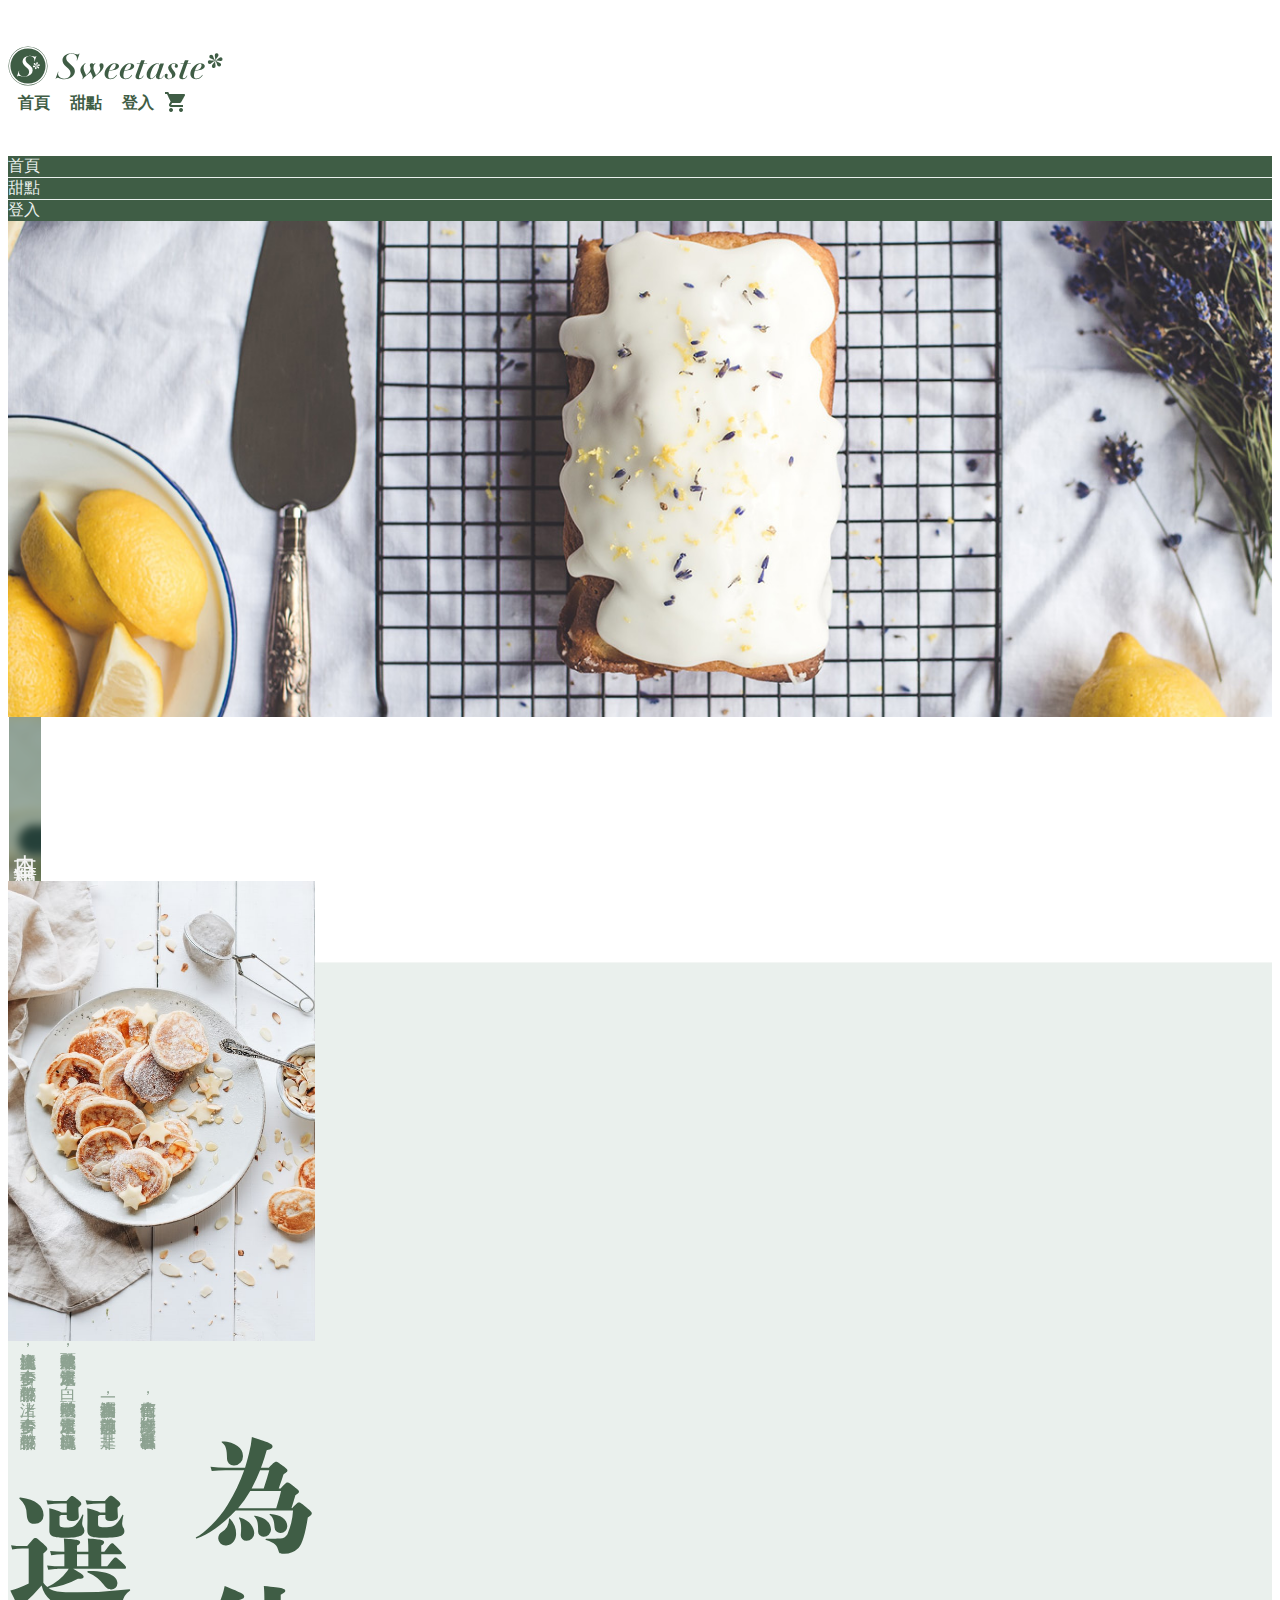
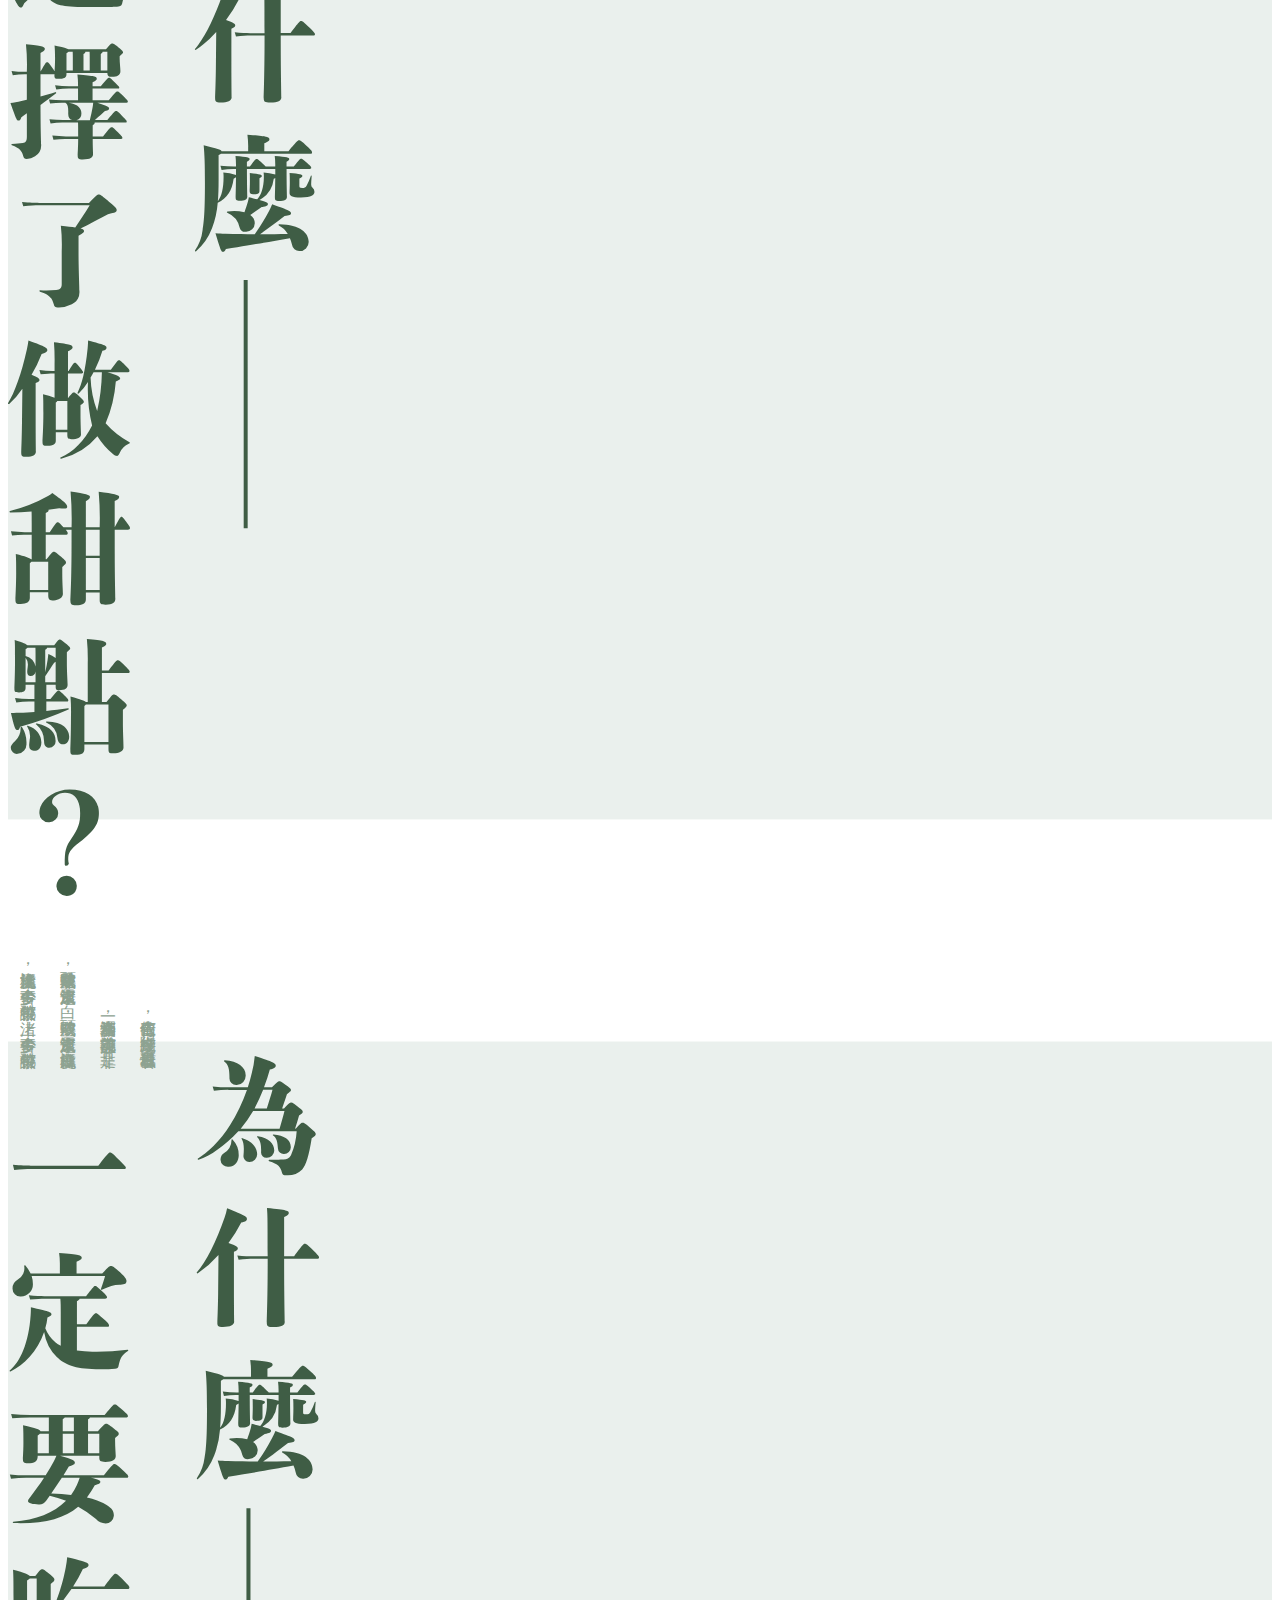
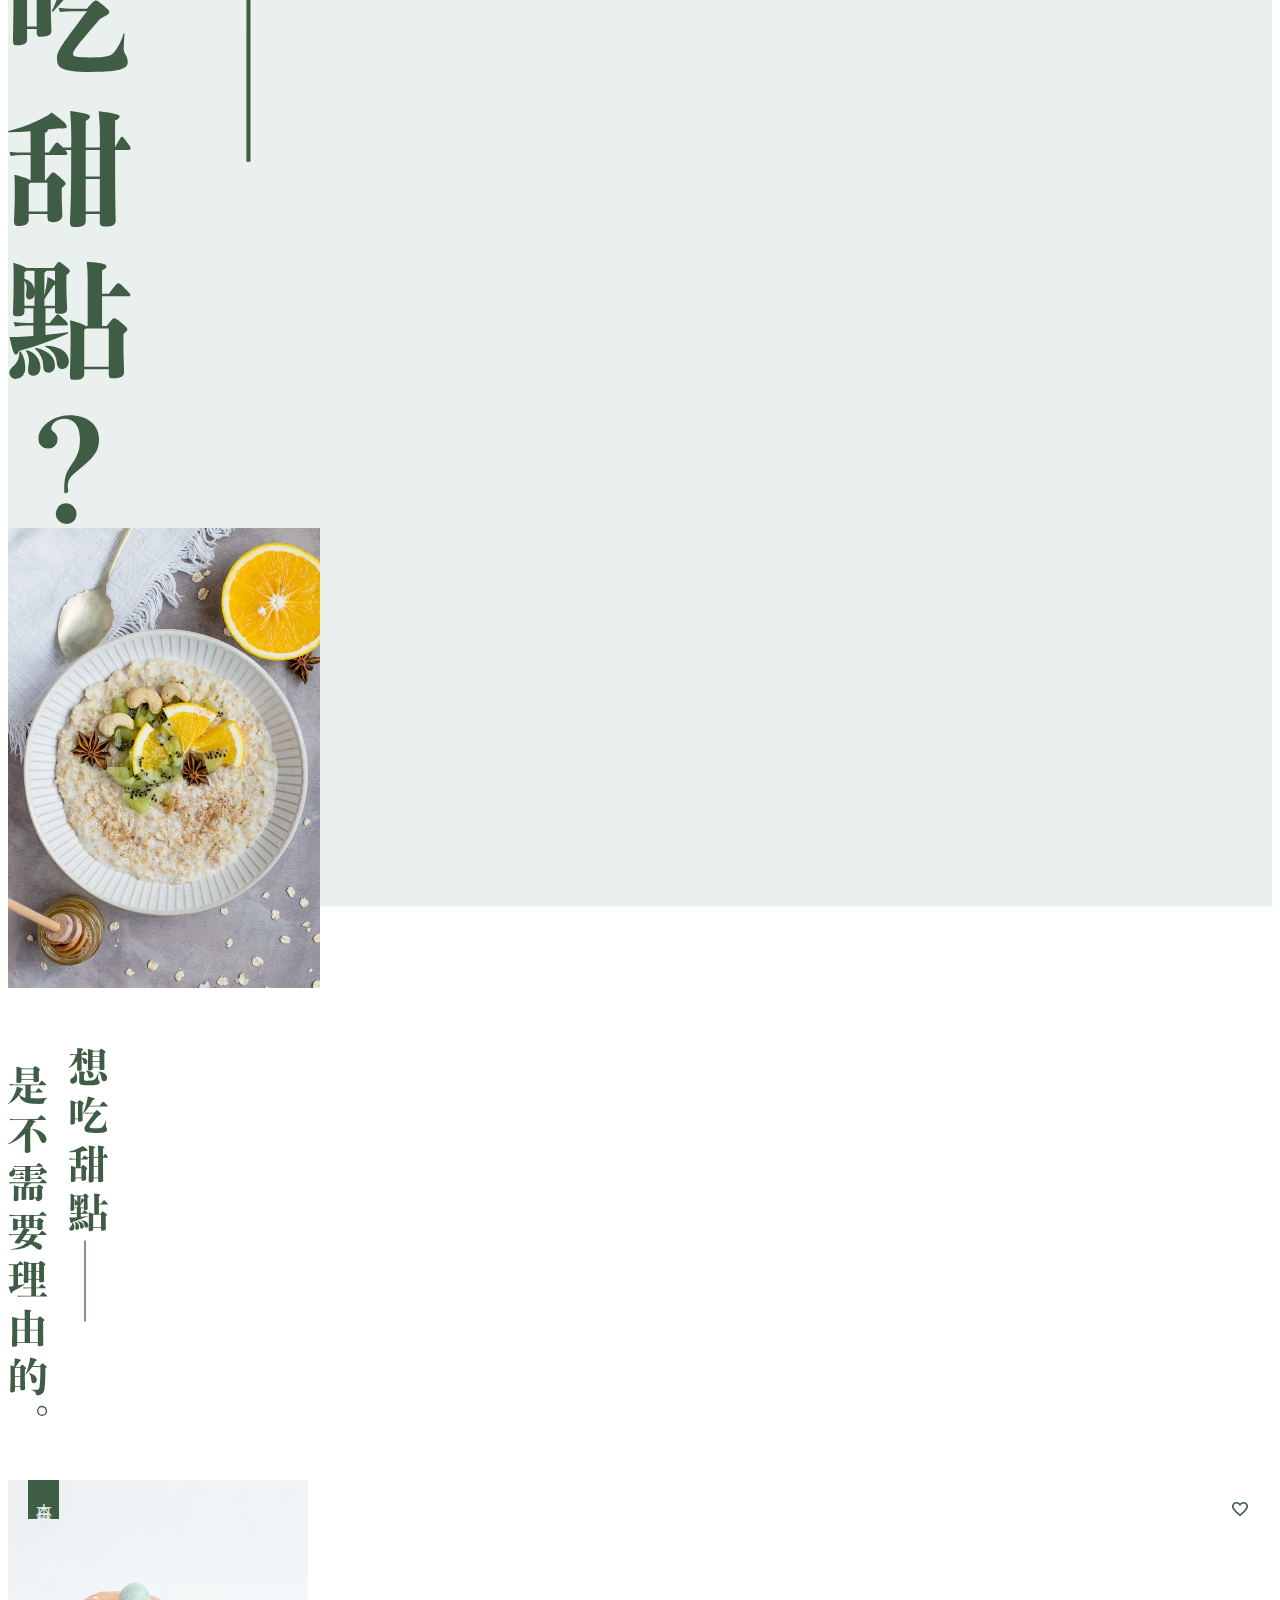
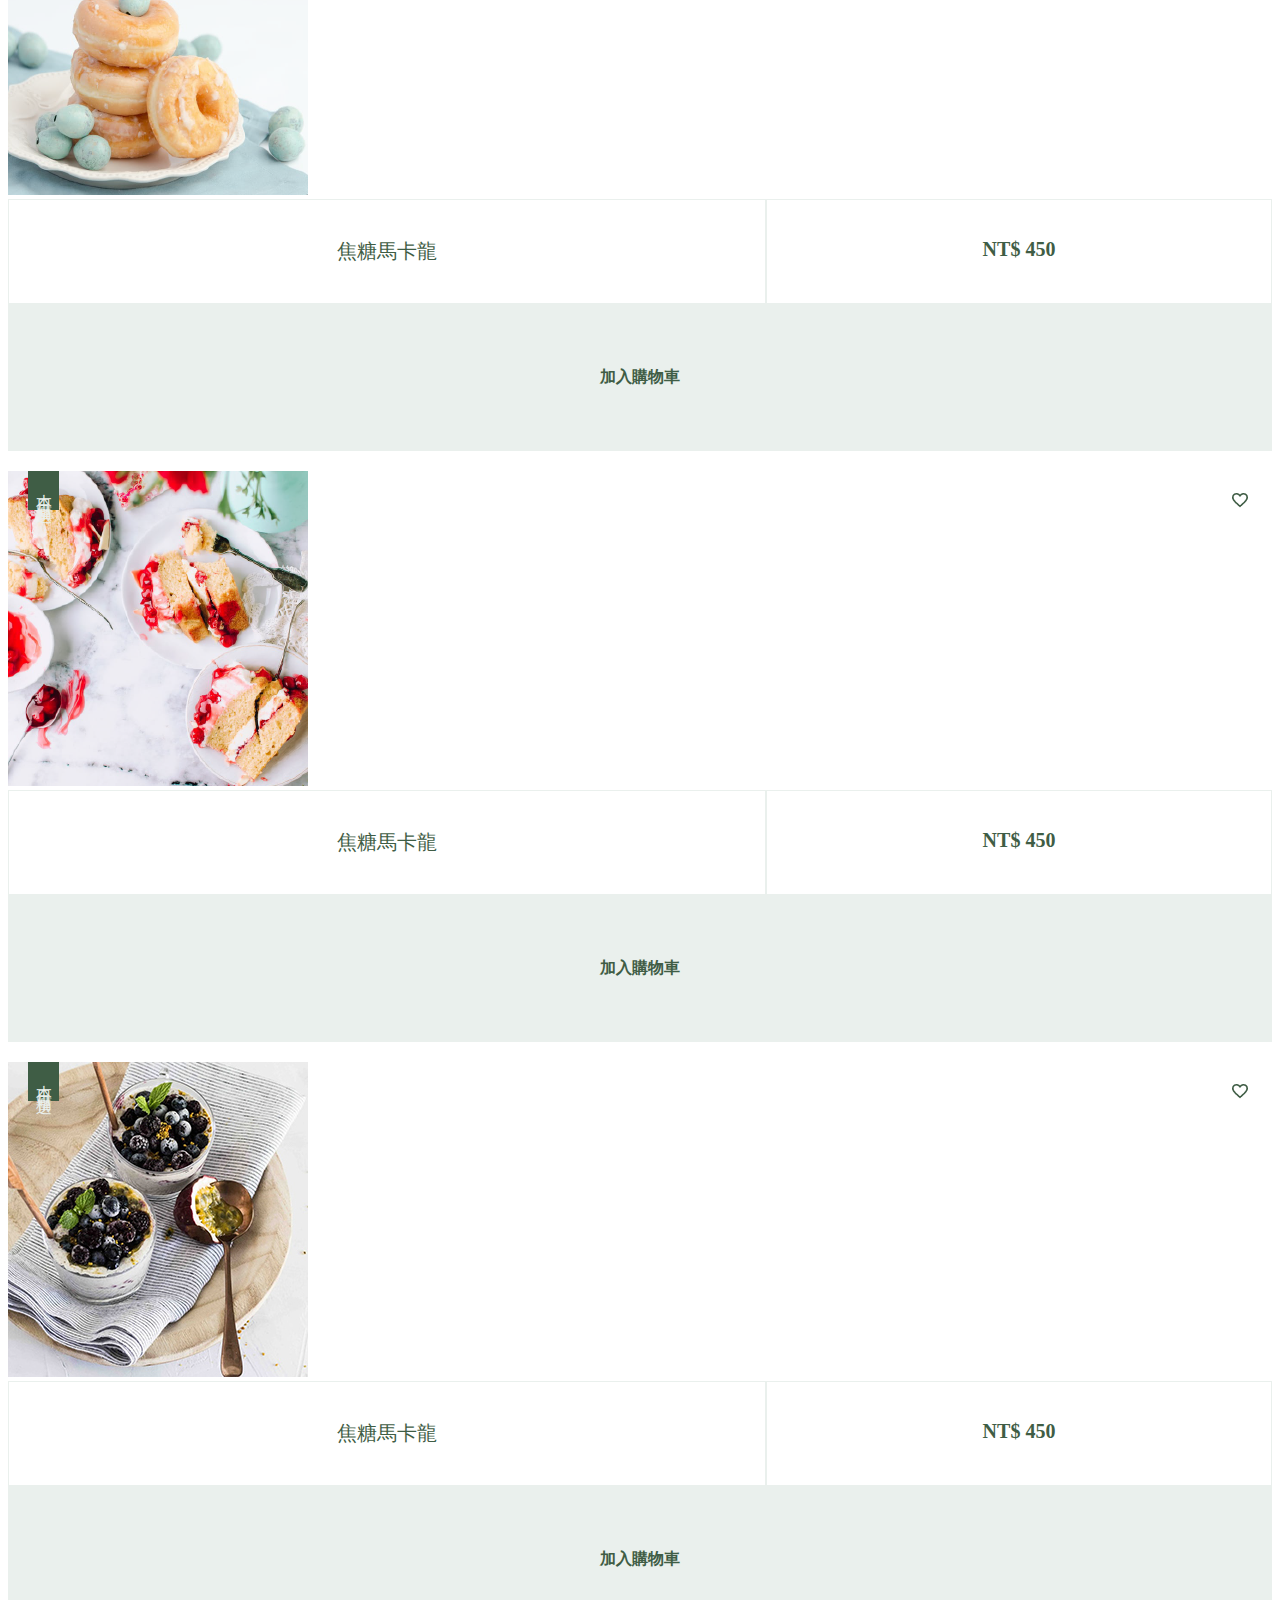
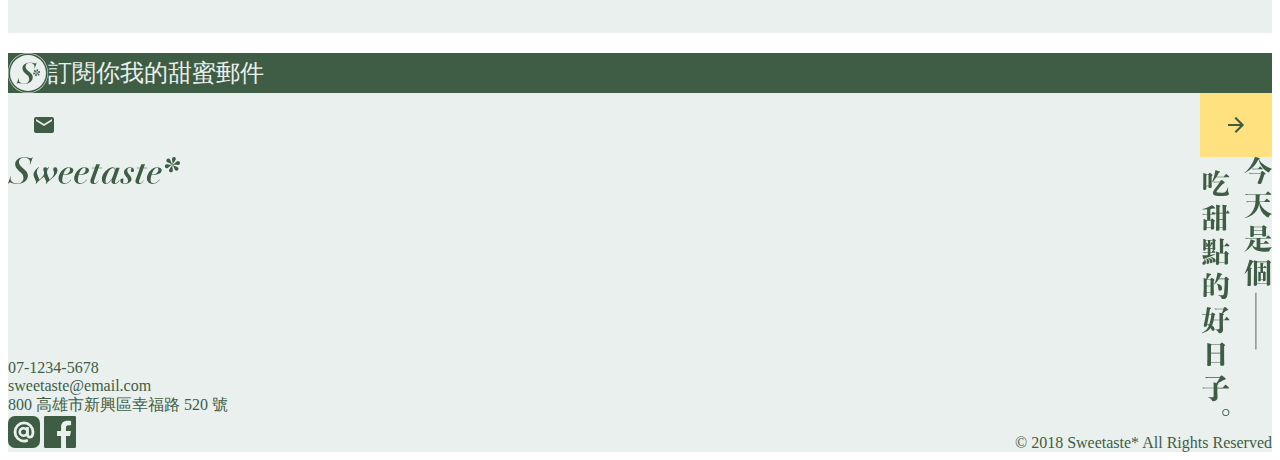
<file: index.html>
<!DOCTYPE html>
<html lang="zh">
  <head>
    <meta charset="UTF-8" />
    <meta http-equiv="X-UA-Compatible" content="IE=edge" />
    <meta name="viewport" content="width=device-width, initial-scale=1.0" />
    <title>sweetaste*</title>
    <link
      href="https://cdn.jsdelivr.net/npm/bootstrap@5.3.0-alpha3/dist/css/bootstrap.min.css"
      rel="stylesheet"
      integrity="sha384-KK94CHFLLe+nY2dmCWGMq91rCGa5gtU4mk92HdvYe+M/SXH301p5ILy+dN9+nJOZ"
      crossorigin="anonymous"
    />
    <link rel="stylesheet" href="css/layout.css" />
    <link rel="stylesheet" href="css/colorStyle.css" />
    <link rel="stylesheet" href="css/fontStyle.css" />
    <link rel="stylesheet" href="css/components.css" />
    <link rel="icon" type="image/x-icon" href="favicon.ico" />
  </head>

  <body>
    <header class="container">
      <div class="row justify-content-center">
        <div class="col-lg-9">
          <nav class="nav justify-content-between align-items-center navBarArea m_hide">
            <a href="index.html">
              <img src="images/logo-all-dark.svg" alt="" class="navBarLogo" />
            </a>
            <div class="navBarBtnArea">
              <a href="index.html" class="fc-green-400 fz-16 me-5 navBtn">
                <span class="navBtnText">首頁</span>
              </a>
              <a href="pages/products.html" class="fc-green-400 fz-16 me-5 navBtn">
                <span class="navBtnText">甜點</span></a
              >
              <a href="pages/login.html" class="fc-green-400 fz-16 me-5 navBtn">
                <span class="navBtnText">登入</span>
              </a>
              <a href="pages/cart.html">
                <img src="images/shopping_cart.png" alt="shopping_cart" />
              </a>
            </div>
          </nav>
          <nav class="nav justify-content-between align-items-center navBarArea_m m_show">
            <!-- <img src="images/dehaze-24px.png" alt="dehaze" /> -->
            <div class="dropdown">
              <button
                class="no-style"
                type="button"
                id="dropdownMenuButton1"
                data-bs-toggle="collapse"
                data-bs-target="#navbarTogglerDemo03"
                aria-controls="navbarTogglerDemo03"
                aria-expanded="false"
                style="padding: 26px 0"
              >
                <img src="images/dehaze-24px.png" alt="dehaze" />
              </button>
              <!-- <ul class="dropdown-menu dropdown-menu_m" aria-labelledby="dropdownMenuButton1">
                <li><a class="dropdown-item fc-green-200" href="#">首頁</a></li>
                <div class="barLine"></div>
                <li><a class="dropdown-item fc-green-200" href="#">甜點</a></li>
                <div class="barLine"></div>
                <li><a class="dropdown-item fc-green-200" href="#">登入</a></li>
              </ul> -->
            </div>
            <a href="index.html">
              <img src="images/logotype-sm-dark.svg" alt="logotype" class="navBarLogo_m" />
            </a>
            <a href="pages/cart.html">
              <img src="images/shopping_cart.png" alt="shopping_cart" />
            </a>
          </nav>
        </div>
      </div>
    </header>
    <nav class="navbar p-0">
      <div class="container-fluid p-0">
        <div class="collapse navbar-collapse p-0" id="navbarTogglerDemo03">
          <ul class="navbar-nav me-auto Green-400 text-center">
            <li class="nav-item">
              <a class="nav-link fc-green-200 fz-16 py-3" href="index.html">首頁</a>
            </li>
            <div class="barLine"></div>
            <li class="nav-item">
              <a class="nav-link fc-green-200 fz-16 py-3" href="pages/products.html">甜點</a>
            </li>
            <div class="barLine"></div>
            <li class="nav-item">
              <a class="nav-link fc-green-200 fz-16 py-3" href="pages/login.html">登入</a>
            </li>
          </ul>
        </div>
      </div>
    </nav>

    <div class="container">
      <!-- banner區塊 -->
      <div class="row justify-content-center align-items-center">
        <div class="col-lg-9 bannerArea">
          <div class="home_banner"></div>
          <div class="row justify-content-center align-items-center">
            <div class="col-lg-6 home_bannerBtnArea p-0">
              <div class="row justify-content-center align-items-center m_hide">
                <div class="col-lg-4 px-0">
                  <div class="" style="padding: 0 1px">
                    <div class="home_bannerBtn daily">
                      <a href="" class="home_bannerBtnText">本日精選</a>
                    </div>
                  </div>
                </div>
                <div class="col-lg-4 px-0">
                  <div class="" style="padding: 0 1px">
                    <div class="home_bannerBtn pop">
                      <a href="" class="home_bannerBtnText">人氣推薦</a>
                    </div>
                  </div>
                </div>
                <div class="col-lg-4 px-0">
                  <div class="" style="padding: 0 1px">
                    <div class="home_bannerBtn newProduct">
                      <a href="" class="home_bannerBtnText">新品上市</a>
                    </div>
                  </div>
                </div>
              </div>
              <div class="m_show home_bannerBtnArea_m">
                <div class="home_bannerBtn daily">
                  <a href="" class="home_bannerBtnText">本日精選</a>
                </div>
                <div class="home_bannerBtn pop">
                  <a href="" class="home_bannerBtnText">人氣推薦</a>
                </div>
                <div class="home_bannerBtn newProduct">
                  <a href="" class="home_bannerBtnText">新品上市</a>
                </div>
              </div>
            </div>
          </div>
        </div>
      </div>
      <!-- banner區塊 -->
    </div>

    <!-- 介紹區塊 -->
    <div class="container-fluid introArea">
      <div class="row align-items-center">
        <div class="col-lg-12 introBox m_hide">
          <div class="introBg Green-200"></div>
          <div class="container">
            <div class="row justify-content-center align-items-center introInfoBox">
              <div class="col-lg-9">
                <div class="row justify-content-between align-items-center">
                  <div class="col-lg-6">
                    <div class="introImgBox">
                      <img src="images/introduce_1.jpg" alt="" class="introBoxPic" />
                    </div>
                  </div>
                  <div class="col-lg-1">
                    <p class="fz-16 fc-green-300 introBoxText">
                      是非成敗轉頭空，滾滾長江東逝水，白<br />髮漁樵江渚上，古今多少事，都付笑談中。
                    </p>
                  </div>
                  <div class="col-lg-2">
                    <p class="fz-16 fc-green-300 introBoxText">
                      青山依舊在，幾度夕陽紅。慣看秋月春風。<br />
                      一壺濁酒喜相逢，浪花淘盡英雄。是非<br />成敗轉頭空，滾滾長江東逝水，白髮漁樵江<br />渚上，古今多少事，都付笑談中。
                    </p>
                  </div>
                  <div class="col-lg-2 align-self-start d-flex justify-content-end">
                    <img src="images/lg-why.svg" alt="" class="w-75" />
                  </div>
                </div>
              </div>
            </div>
          </div>
        </div>
        <div class="col-lg-12 d-flex flex-column mb-5 p-0 m_show">
          <img src="images/sm-why.svg" alt="" style="padding: 0 20%; margin-bottom: 60px" />
          <img src="images/introduce_1.jpg" alt="" class="introBoxPic_m" />
          <div class="Green-200 introTextBox_m">
            <p class="fz-16 fc-green-300" style="line-height: 180%">
              青山依舊在，幾度夕陽紅。慣看秋月春風。一壺濁酒喜相逢，浪花淘盡英雄。是非成敗轉頭空，滾滾長江東逝水，白髮漁樵江渚上，古今多少事，都付笑談中。
              <br /><br />
              是非成敗轉頭空，青山依舊在，幾度夕陽紅。白髮漁樵江渚上，古今多少事，都付笑談中。
            </p>
          </div>
        </div>
      </div>

      <div class="row align-items-center">
        <div class="col-lg-12 introBox m_hide">
          <div class="introBg Green-200"></div>
          <div class="container">
            <div class="row justify-content-center align-items-center introInfoBox">
              <div class="col-lg-9">
                <div class="row justify-content-between align-items-center">
                  <div class="col-lg-1">
                    <p class="fz-16 fc-green-300 introBoxText">
                      是非成敗轉頭空，滾滾長江東逝水，白<br />髮漁樵江渚上，古今多少事，都付笑談中。
                    </p>
                  </div>
                  <div class="col-lg-2">
                    <p class="fz-16 fc-green-300 introBoxText">
                      青山依舊在，幾度夕陽紅。慣看秋月春風。<br />
                      一壺濁酒喜相逢，浪花淘盡英雄。是非<br />成敗轉頭空，滾滾長江東逝水，白髮漁樵江<br />渚上，古今多少事，都付笑談中。
                    </p>
                  </div>
                  <div class="col-lg-2 align-self-start d-flex justify-content-end">
                    <img src="images/lg-eat.svg" alt="" class="w-75" />
                  </div>
                  <div class="col-lg-6">
                    <div class="introImgBox">
                      <img src="images/introduce_2.jpg" alt="" class="introBoxPic" />
                    </div>
                  </div>
                </div>
              </div>
            </div>
          </div>
        </div>
        <div class="col-lg-12 d-flex flex-column mb-5 p-0 m_show">
          <img src="images/sm-eat.svg" alt="" style="padding: 0 20%; margin-bottom: 60px" />
          <img src="images/introduce_2.jpg" alt="" class="introBoxPic_m" />
          <div class="Green-200 introTextBox_m">
            <p class="fz-16 fc-green-300" style="line-height: 180%">
              青山依舊在，幾度夕陽紅。慣看秋月春風。一壺濁酒喜相逢，浪花淘盡英雄。是非成敗轉頭空，滾滾長江東逝水，白髮漁樵江渚上，古今多少事，都付笑談中。
              <br /><br />
              是非成敗轉頭空，青山依舊在，幾度夕陽紅。白髮漁樵江渚上，古今多少事，都付笑談中。
            </p>
          </div>
        </div>
      </div>

      <div class="row align-items-center">
        <div class="col-lg-12 introBox m_hide">
          <!-- <div class="introBg Green-200"></div> -->
          <div class="container">
            <div class="row justify-content-center align-items-center text-center">
              <div class="col-lg-9">
                <img src="images/lg-res.svg" alt="" style="max-width: 100px" />
              </div>
            </div>
          </div>
        </div>
        <div class="col-lg-12 d-flex flex-column mb-5 p-0 m_show">
          <img src="images/sm-res.svg" alt="" style="padding: 0 20%" />
        </div>
      </div>
    </div>
    <!-- 介紹區塊 -->

    <!-- 商品區塊 -->
    <div class="container mb-5">
      <div class="row justify-content-center align-items-center">
        <div class="col-lg-9">
          <div class="row">
            <div class="col-lg-4">
              <div class="productCard">
                <div class="productImgBox">
                  <img src="images/p-2.png" class="card-img-top productImg" alt="..." />
                  <img src="images/favorite_border.png" alt="" class="favoriteIcon" />
                  <span class="Green-400 fc-green-200 dailySpan">本日精選</span>
                </div>
                <div class="productBox">
                  <div class="productTextBox">
                    <p class="fz-20 fw-300 fc-green-400 productName">焦糖馬卡龍</p>
                    <p class="fz-20 fw-600 fc-green-400 productText">NT$ 450</p>
                  </div>
                  <a href="#" class="Green-200 fw-600 fc-green-400 productBtn">加入購物車</a>
                </div>
              </div>
            </div>
            <div class="col-lg-4 m_hide">
              <div class="productCard">
                <div class="productImgBox">
                  <img src="images/p-5.png" class="card-img-top productImg" alt="..." />
                  <img src="images/favorite_border.png" alt="" class="favoriteIcon" />
                  <span class="Green-400 fc-green-200 dailySpan">本日精選</span>
                </div>
                <div class="productBox">
                  <div class="productTextBox">
                    <p class="fz-20 fw-300 fc-green-400 productName">焦糖馬卡龍</p>
                    <p class="fz-20 fw-600 fc-green-400 productText">NT$ 450</p>
                  </div>
                  <a href="#" class="Green-200 fw-600 fc-green-400 productBtn">加入購物車</a>
                </div>
              </div>
            </div>
            <div class="col-lg-4 m_hide">
              <div class="productCard">
                <div class="productImgBox">
                  <img src="images/p-7.jpg" class="card-img-top productImg" alt="..." />
                  <img src="images/favorite_border.png" alt="" class="favoriteIcon" />
                  <span class="Green-400 fc-green-200 dailySpan">本日精選</span>
                </div>
                <div class="productBox">
                  <div class="productTextBox">
                    <p class="fz-20 fw-300 fc-green-400 productName">焦糖馬卡龍</p>
                    <p class="fz-20 fw-600 fc-green-400 productText">NT$ 450</p>
                  </div>
                  <a href="#" class="Green-200 fw-600 fc-green-400 productBtn">加入購物車</a>
                </div>
              </div>
            </div>
          </div>
        </div>
      </div>
    </div>
    <!-- 商品區塊 -->

    <!-- 底部區塊 -->
    <footer>
      <!-- emailBar -->
      <div class="container-fluid">
        <div class="row justify-content-center align-items-center Green-400 py-4">
          <div class="col-lg-6">
            <div class="row align-items-center">
              <div class="col-lg-6">
                <div class="emailBar">
                  <img src="images/logo-light.svg" alt="" style="width: 40px; height: 40px" />
                  <p class="fz-24 fc-green-200 my-0 ms-4">訂閱你我的甜蜜郵件</p>
                </div>
              </div>
              <div class="col-lg-6 emailBarInputArea">
                <div class="Green-200 emailBarInput">
                  <img src="images/mail-24px.png" alt="" class="emailIcon" />
                  <img src="images/arrow_forward-24px.png" alt="" class="Yellow-400 arrowIcon" />
                </div>
              </div>
            </div>
          </div>
        </div>
      </div>
      <!-- emailBar -->

      <!-- 資訊區塊 -->
      <div class="container-fluid">
        <div class="row justify-content-center align-items-center Green-200">
          <div class="col-lg-6">
            <section>
              <div class="infoArea mt-4">
                <div class="infoContactBox">
                  <img src="images/logotype-lg-dark.svg" alt="" class="infoLogo" />
                  <div class="infoText">
                    <p class="fz-16 fc-green-400">07-1234-5678</p>
                    <p class="fz-16 fc-green-400">sweetaste@email.com</p>
                    <p class="fz-16 fc-green-400">800 高雄市新興區幸福路 520 號</p>
                  </div>
                </div>
                <img src="images/sm-goodday.svg" alt="" class="infoSlogan m_hide" />
              </div>
              <div class="infoIconArea my-4">
                <div class="infoIconBox">
                  <img src="images/ic-line@.svg" alt="" class="infoIcon" />
                  <img src="images/ic-facebook.svg" alt="" class="infoIcon" />
                </div>
                <p class="fz-16 fc-green-400">© 2018 Sweetaste* All Rights Reserved</p>
              </div>
            </section>
          </div>
        </div>
      </div>
      <!-- 資訊區塊 -->
    </footer>
    <!-- 底部區塊 -->
  </body>
  <script
    src="https://cdn.jsdelivr.net/npm/bootstrap@5.0.2/dist/js/bootstrap.bundle.min.js"
    integrity="sha384-MrcW6ZMFYlzcLA8Nl+NtUVF0sA7MsXsP1UyJoMp4YLEuNSfAP+JcXn/tWtIaxVXM"
    crossorigin="anonymous"
  ></script>
</html>
</file>
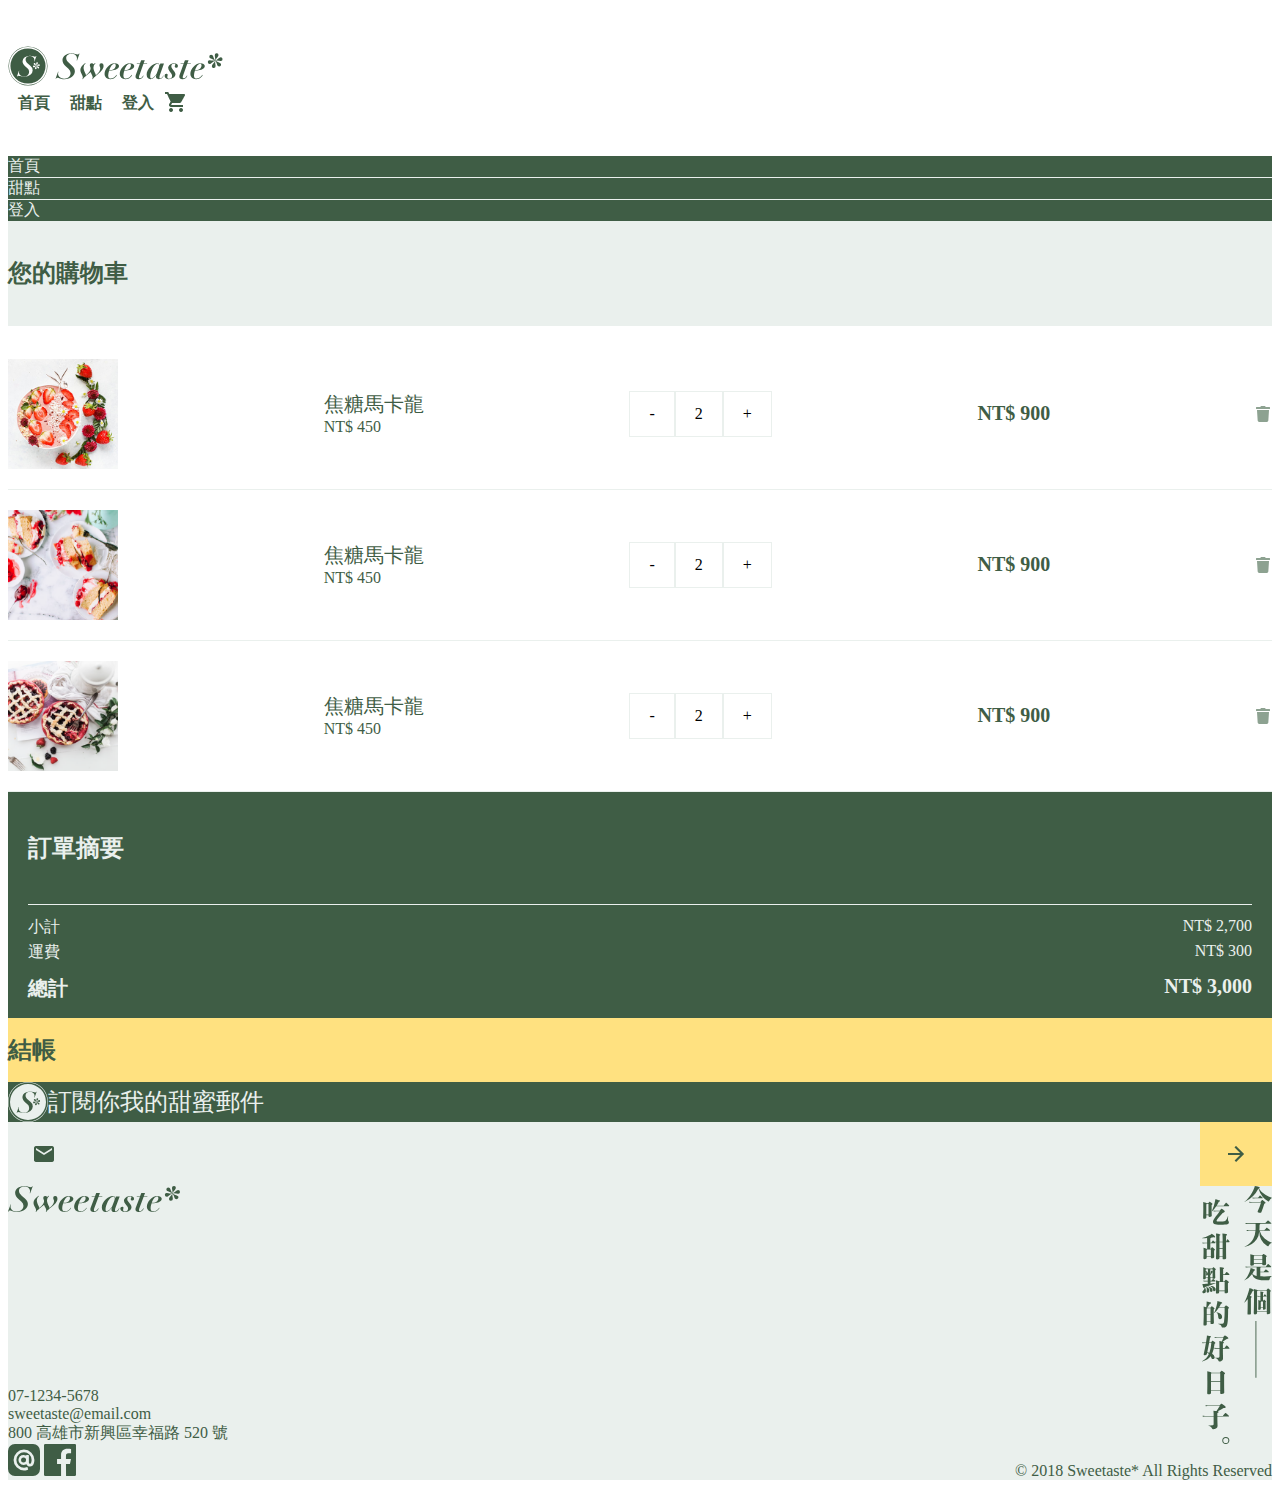
<file: pages/cart.html>
<!DOCTYPE html>
<html lang="zh">
  <head>
    <meta charset="UTF-8" />
    <meta http-equiv="X-UA-Compatible" content="IE=edge" />
    <meta name="viewport" content="width=device-width, initial-scale=1.0" />
    <title>sweetaste*</title>
    <link
      href="https://cdn.jsdelivr.net/npm/bootstrap@5.3.0-alpha3/dist/css/bootstrap.min.css"
      rel="stylesheet"
      integrity="sha384-KK94CHFLLe+nY2dmCWGMq91rCGa5gtU4mk92HdvYe+M/SXH301p5ILy+dN9+nJOZ"
      crossorigin="anonymous"
    />
    <link rel="stylesheet" href="../css/layout.css" />
    <link rel="stylesheet" href="../css/colorStyle.css" />
    <link rel="stylesheet" href="../css/fontStyle.css" />
    <link rel="stylesheet" href="../css/components.css" />
    <link rel="icon" type="image/x-icon" href="../favicon.ico" />
  </head>

  <body>
    <header class="container">
      <div class="row justify-content-center">
        <div class="col-lg-9">
          <nav class="nav justify-content-between align-items-center navBarArea m_hide">
            <a href="../index.html">
              <img src="../images/logo-all-dark.svg" alt="" class="navBarLogo" />
            </a>
            <div class="navBarBtnArea">
              <a href="../index.html" class="fc-green-400 fz-16 me-5 navBtn">
                <span class="navBtnText">首頁</span>
              </a>
              <a href="../pages/products.html" class="fc-green-400 fz-16 me-5 navBtn">
                <span class="navBtnText">甜點</span></a
              >
              <a href="../pages/login.html" class="fc-green-400 fz-16 me-5 navBtn">
                <span class="navBtnText">登入</span>
              </a>
              <a href="../pages/cart.html">
                <img src="../images/shopping_cart.png" alt="shopping_cart" />
              </a>
            </div>
          </nav>
          <nav class="nav justify-content-between align-items-center navBarArea_m m_show">
            <div class="dropdown">
              <button
                class="no-style"
                type="button"
                id="dropdownMenuButton1"
                data-bs-toggle="collapse"
                data-bs-target="#navbarTogglerDemo03"
                aria-controls="navbarTogglerDemo03"
                aria-expanded="false"
                style="padding: 26px 0"
              >
                <img src="../images/dehaze-24px.png" alt="dehaze" />
              </button>
            </div>
            <a href="../index.html">
              <img src="../images/logotype-sm-dark.svg" alt="logotype" class="navBarLogo_m" />
            </a>
            <a href="../pages/cart.html">
              <img src="../images/shopping_cart.png" alt="shopping_cart" />
            </a>
          </nav>
        </div>
      </div>
    </header>
    <nav class="navbar p-0">
      <div class="container-fluid p-0">
        <div class="collapse navbar-collapse p-0" id="navbarTogglerDemo03">
          <ul class="navbar-nav me-auto Green-400 text-center">
            <li class="nav-item">
              <a class="nav-link fc-green-200 fz-16 py-3" href="../index.html">首頁</a>
            </li>
            <div class="barLine"></div>
            <li class="nav-item">
              <a class="nav-link fc-green-200 fz-16 py-3" href="../pages/products.html">甜點</a>
            </li>
            <div class="barLine"></div>
            <li class="nav-item">
              <a class="nav-link fc-green-200 fz-16 py-3" href="../pages/login.html">登入</a>
            </li>
          </ul>
        </div>
      </div>
    </nav>

    <!-- 購物車區塊 -->
    <main>
      <div class="container">
        <div class="row justify-content-center align-items-center">
          <div class="col-lg-9">
            <div class="row text-center mt-1 mt-lg-5 mb-lg-5">
              <div class="col-lg-8 px-lg-3 pe-lg-4 p-0">
                <div class="Green-200 cartTitle">
                  <h2 class="fz-24 fc-green-400 fw-600">您的購物車</h2>
                </div>
                <div class="cartDetailArea">
                  <ul>
                    <li>
                      <div class="cartDetailBox">
                        <img src="../images/p-8.jpg" alt="p-8" class="cartDetailImg" />
                        <div class="cartDetailBox_m m_show">
                          <div class="cartDetailText">
                            <p class="fz-20 fw-300 fc-green-400">焦糖馬卡龍</p>
                            <p class="fz-16 fw-300 fc-green-400">NT$ 450</p>
                          </div>
                          <div class="cartDetailNumBox">
                            <p class="cartDetailNum">-</p>
                            <p class="cartDetailNum">2</p>
                            <p class="cartDetailNum">+</p>
                          </div>
                        </div>
                        <div class="cartDetailText m_hide">
                          <p class="fz-20 fw-300 fc-green-400">焦糖馬卡龍</p>
                          <p class="fz-16 fw-300 fc-green-400">NT$ 450</p>
                        </div>
                        <div class="cartDetailNumBox m_hide">
                          <a href="" class="cartDetailNum cartDetailNumBtn">-</a>
                          <p class="cartDetailNum">2</p>
                          <a href="" class="cartDetailNum cartDetailNumBtn">+</a>
                        </div>
                        <h3 class="fz-20 fc-green-400 fw-600 m_hide">NT$ 900</h3>
                        <button class="cartDetailIcon m_hide"></button>
                      </div>
                      <div class="Green-200 cartDetailLine"></div>
                      <h3 class="fz-20 fc-green-400 fw-600 m_show cartDetailPrice">NT$ 900</h3>
                      <div class="Green-200 cartDetailLine m_show"></div>
                    </li>
                    <li>
                      <div class="cartDetailBox">
                        <img src="../images/p-5.png" alt="p-5" class="cartDetailImg" />
                        <div class="cartDetailBox_m m_show">
                          <div class="cartDetailText">
                            <p class="fz-20 fw-300 fc-green-400">焦糖馬卡龍</p>
                            <p class="fz-16 fw-300 fc-green-400">NT$ 450</p>
                          </div>
                          <div class="cartDetailNumBox">
                            <p class="cartDetailNum">-</p>
                            <p class="cartDetailNum">2</p>
                            <p class="cartDetailNum">+</p>
                          </div>
                        </div>
                        <div class="cartDetailText m_hide">
                          <p class="fz-20 fw-300 fc-green-400">焦糖馬卡龍</p>
                          <p class="fz-16 fw-300 fc-green-400">NT$ 450</p>
                        </div>
                        <div class="cartDetailNumBox m_hide">
                          <a href="" class="cartDetailNum cartDetailNumBtn">-</a>
                          <p class="cartDetailNum">2</p>
                          <a href="" class="cartDetailNum cartDetailNumBtn">+</a>
                        </div>
                        <h3 class="fz-20 fc-green-400 fw-600 m_hide">NT$ 900</h3>
                        <button class="cartDetailIcon m_hide"></button>
                      </div>
                      <div class="Green-200 cartDetailLine"></div>
                      <h3 class="fz-20 fc-green-400 fw-600 m_show cartDetailPrice">NT$ 900</h3>
                      <div class="Green-200 cartDetailLine m_show"></div>
                    </li>
                    <li>
                      <div class="cartDetailBox">
                        <img src="../images/p-3.png" alt="p-3" class="cartDetailImg" />
                        <div class="cartDetailBox_m m_show">
                          <div class="cartDetailText">
                            <p class="fz-20 fw-300 fc-green-400">焦糖馬卡龍</p>
                            <p class="fz-16 fw-300 fc-green-400">NT$ 450</p>
                          </div>
                          <div class="cartDetailNumBox">
                            <p class="cartDetailNum">-</p>
                            <p class="cartDetailNum">2</p>
                            <p class="cartDetailNum">+</p>
                          </div>
                        </div>
                        <div class="cartDetailText m_hide">
                          <p class="fz-20 fw-300 fc-green-400">焦糖馬卡龍</p>
                          <p class="fz-16 fw-300 fc-green-400">NT$ 450</p>
                        </div>
                        <div class="cartDetailNumBox m_hide">
                          <a href="" class="cartDetailNum cartDetailNumBtn">-</a>
                          <p class="cartDetailNum">2</p>
                          <a href="" class="cartDetailNum cartDetailNumBtn">+</a>
                        </div>
                        <h3 class="fz-20 fc-green-400 fw-600 m_hide">NT$ 900</h3>
                        <button class="cartDetailIcon m_hide"></button>
                      </div>
                      <div class="Green-200 cartDetailLine"></div>
                      <h3 class="fz-20 fc-green-400 fw-600 m_show cartDetailPrice">NT$ 900</h3>
                      <div class="Green-200 cartDetailLine m_show"></div>
                    </li>
                    <!-- <li class="cartDetailBox">
                      <img src="../images/p-5.png" alt="p-5" class="cartDetailImg" />
                      <div class="cartDetailText">
                        <p class="fz-20 fw-300 fc-green-400">焦糖馬卡龍</p>
                        <p class="fz-16 fw-300 fc-green-400">NT$ 450</p>
                      </div>
                      <div class="cartDetailNumBox">
                        <p class="cartDetailNum">-</p>
                        <p class="cartDetailNum">2</p>
                        <p class="cartDetailNum">+</p>
                      </div>
                      <h3 class="fz-20 fc-green-400 fw-600">NT$ 900</h3>
                      <button class="cartDetailIcon"></button>
                    </li>
                    <li class="cartDetailBox">
                      <img src="../images/p-3.png" alt="p-3" class="cartDetailImg" />
                      <div class="cartDetailText">
                        <p class="fz-20 fw-300 fc-green-400">焦糖馬卡龍</p>
                        <p class="fz-16 fw-300 fc-green-400">NT$ 450</p>
                      </div>
                      <div class="cartDetailNumBox">
                        <p class="cartDetailNum">-</p>
                        <p class="cartDetailNum">2</p>
                        <p class="cartDetailNum">+</p>
                      </div>
                      <h3 class="fz-20 fc-green-400 fw-600">NT$ 900</h3>
                      <button class="cartDetailIcon"></button>
                    </li> -->
                  </ul>
                </div>
              </div>
              <div class="col-lg-4 px-lg-3 p-0">
                <div class="Green-400 cartOrder">
                  <div class="cartTitle">
                    <h3 class="fz-24 fc-green-200 fw-600">訂單摘要</h3>
                  </div>
                  <div class="fc-green-200 fz-16 fw-300 cartOrderLine">
                    <p>小計</p>
                    <p>NT$ 2,700</p>
                  </div>
                  <div class="fc-green-200 fz-16 fw-300 cartOrderLine">
                    <p>運費</p>
                    <p>NT$ 300</p>
                  </div>
                  <div class="fc-green-200 fz-20 fw-600 cartOrderLine cartOrderTotal">
                    <p>總計</p>
                    <p>NT$ 3,000</p>
                  </div>
                </div>
                <a href="../pages/checkout-1.html">
                  <div class="Yellow-400 fw-600 fz-24 fc-green-400 yellowBtn">結帳</div>
                </a>
              </div>
            </div>
          </div>
        </div>
      </div>
    </main>
    <!-- 購物車區塊 -->

    <!-- 底部區塊 -->
    <footer>
      <!-- emailBar -->
      <div class="container-fluid">
        <div class="row justify-content-center align-items-center Green-400 py-4">
          <div class="col-lg-6">
            <div class="row align-items-center">
              <div class="col-lg-6">
                <div class="emailBar">
                  <img src="../images/logo-light.svg" alt="" style="width: 40px; height: 40px" />
                  <p class="fz-24 fc-green-200 my-0 ms-4">訂閱你我的甜蜜郵件</p>
                </div>
              </div>
              <div class="col-lg-6 emailBarInputArea">
                <div class="Green-200 emailBarInput">
                  <img src="../images/mail-24px.png" alt="" class="emailIcon" />
                  <img src="../images/arrow_forward-24px.png" alt="" class="Yellow-400 arrowIcon" />
                </div>
              </div>
            </div>
          </div>
        </div>
      </div>
      <!-- emailBar -->

      <!-- 資訊區塊 -->
      <div class="container-fluid">
        <div class="row justify-content-center align-items-center Green-200">
          <div class="col-lg-6">
            <section>
              <div class="infoArea mt-4">
                <div class="infoContactBox">
                  <img src="../images/logotype-lg-dark.svg" alt="" class="infoLogo" />
                  <div class="infoText">
                    <p class="fz-16 fc-green-400">07-1234-5678</p>
                    <p class="fz-16 fc-green-400">sweetaste@email.com</p>
                    <p class="fz-16 fc-green-400">800 高雄市新興區幸福路 520 號</p>
                  </div>
                </div>
                <img src="../images/sm-goodday.svg" alt="" class="infoSlogan m_hide" />
              </div>
              <div class="infoIconArea my-4">
                <div class="infoIconBox">
                  <img src="../images/ic-line@.svg" alt="" class="infoIcon" />
                  <img src="../images/ic-facebook.svg" alt="" class="infoIcon" />
                </div>
                <p class="fz-16 fc-green-400">© 2018 Sweetaste* All Rights Reserved</p>
              </div>
            </section>
          </div>
        </div>
      </div>
      <!-- 資訊區塊 -->
    </footer>
    <!-- 底部區塊 -->
  </body>
  <script
    src="https://cdn.jsdelivr.net/npm/bootstrap@5.0.2/dist/js/bootstrap.bundle.min.js"
    integrity="sha384-MrcW6ZMFYlzcLA8Nl+NtUVF0sA7MsXsP1UyJoMp4YLEuNSfAP+JcXn/tWtIaxVXM"
    crossorigin="anonymous"
  ></script>
</html>
</file>
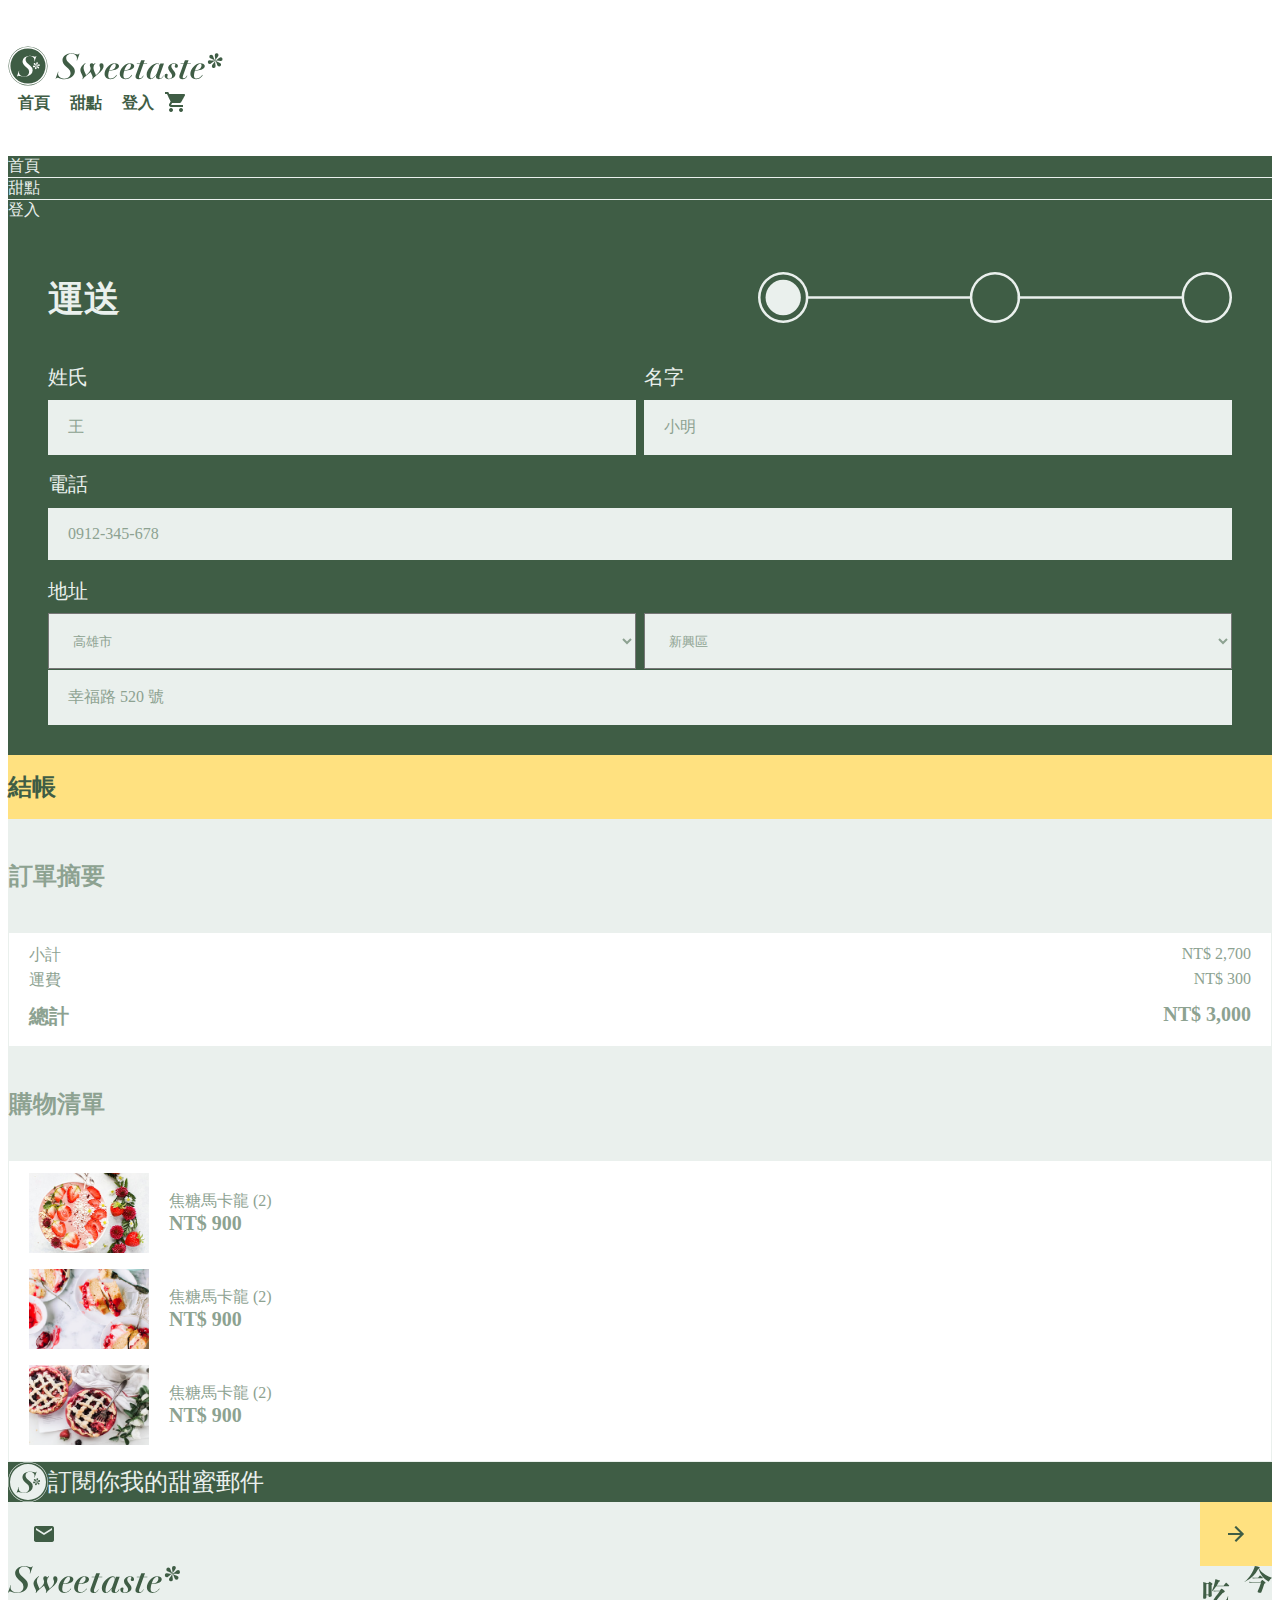
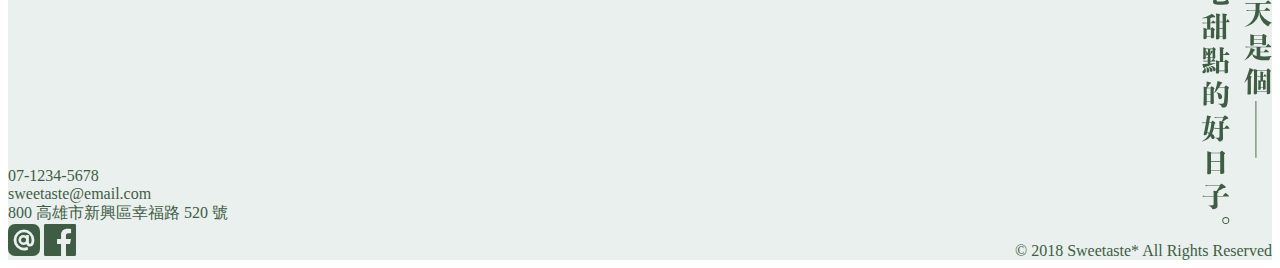
<file: pages/checkout-1.html>
<!DOCTYPE html>
<html lang="zh">
  <head>
    <meta charset="UTF-8" />
    <meta http-equiv="X-UA-Compatible" content="IE=edge" />
    <meta name="viewport" content="width=device-width, initial-scale=1.0" />
    <title>sweetaste*</title>
    <link
      href="https://cdn.jsdelivr.net/npm/bootstrap@5.3.0-alpha3/dist/css/bootstrap.min.css"
      rel="stylesheet"
      integrity="sha384-KK94CHFLLe+nY2dmCWGMq91rCGa5gtU4mk92HdvYe+M/SXH301p5ILy+dN9+nJOZ"
      crossorigin="anonymous"
    />
    <link rel="stylesheet" href="../css/layout.css" />
    <link rel="stylesheet" href="../css/colorStyle.css" />
    <link rel="stylesheet" href="../css/fontStyle.css" />
    <link rel="stylesheet" href="../css/components.css" />
    <link rel="icon" type="image/x-icon" href="../favicon.ico" />
  </head>

  <body>
    <header class="container">
      <div class="row justify-content-center">
        <div class="col-lg-9">
          <nav class="nav justify-content-between align-items-center navBarArea m_hide">
            <a href="../index.html">
              <img src="../images/logo-all-dark.svg" alt="" class="navBarLogo" />
            </a>
            <div class="navBarBtnArea">
              <a href="../index.html" class="fc-green-400 fz-16 me-5 navBtn">
                <span class="navBtnText">首頁</span>
              </a>
              <a href="../pages/products.html" class="fc-green-400 fz-16 me-5 navBtn">
                <span class="navBtnText">甜點</span></a
              >
              <a href="../pages/login.html" class="fc-green-400 fz-16 me-5 navBtn">
                <span class="navBtnText">登入</span>
              </a>
              <a href="../pages/cart.html">
                <img src="../images/shopping_cart.png" alt="shopping_cart" />
              </a>
            </div>
          </nav>
          <nav class="nav justify-content-between align-items-center navBarArea_m m_show">
            <div class="dropdown">
              <button
                class="no-style"
                type="button"
                id="dropdownMenuButton1"
                data-bs-toggle="collapse"
                data-bs-target="#navbarTogglerDemo03"
                aria-controls="navbarTogglerDemo03"
                aria-expanded="false"
                style="padding: 26px 0"
              >
                <img src="../images/dehaze-24px.png" alt="dehaze" />
              </button>
            </div>
            <a href="../index.html">
              <img src="../images/logotype-sm-dark.svg" alt="logotype" class="navBarLogo_m" />
            </a>
            <a href="../pages/cart.html">
              <img src="../images/shopping_cart.png" alt="shopping_cart" />
            </a>
          </nav>
        </div>
      </div>
    </header>
    <nav class="navbar p-0">
      <div class="container-fluid p-0">
        <div class="collapse navbar-collapse p-0" id="navbarTogglerDemo03">
          <ul class="navbar-nav me-auto Green-400 text-center">
            <li class="nav-item">
              <a class="nav-link fc-green-200 fz-16 py-3" href="../index.html">首頁</a>
            </li>
            <div class="barLine"></div>
            <li class="nav-item">
              <a class="nav-link fc-green-200 fz-16 py-3" href="../pages/products.html">甜點</a>
            </li>
            <div class="barLine"></div>
            <li class="nav-item">
              <a class="nav-link fc-green-200 fz-16 py-3" href="../pages/login.html">登入</a>
            </li>
          </ul>
        </div>
      </div>
    </nav>

    <!-- 訂單配送區塊 -->
    <main>
      <div class="container-lg">
        <div class="row justify-content-center align-items-center">
          <div class="col-lg-7">
            <div class="row text-center justify-content-center mt-1 mt-lg-3 mb-lg-5">
              <!-- 訂單區域 -->
              <div class="col-lg-7 pe-4-lg p-0">
                <div class="Green-400 addressArea">
                  <div class="orderHeader">
                    <h1 class="fz-36 fc-green-200 fw-600">運送</h1>
                    <div class="orderBar">
                      <img src="../images/bar_delivery.svg" alt="bar" />
                    </div>
                  </div>
                  <div class="orderInputArea">
                    <div class="fc-green-200 orderInputBox">
                      <p class="fc-green-200 fz-20 orderInputBoxSpan">姓氏</p>
                      <input type="text" placeholder="王" class="no-style inputEnter" required />
                    </div>
                    <div class="fc-green-200 orderInputBox">
                      <p class="fc-green-200 fz-20 orderInputBoxSpan">名字</p>
                      <input type="text" placeholder="小明" class="no-style inputEnter" required />
                    </div>
                  </div>
                  <div class="orderInputArea-100">
                    <div class="fc-green-200 orderInputBox">
                      <p class="fc-green-200 fz-20 orderInputBoxSpan">電話</p>
                      <input type="text" placeholder="0912-345-678" class="no-style inputEnter" required />
                    </div>
                  </div>
                  <div class="orderInputArea-mix">
                    <p class="fc-green-200 fz-20 orderInputBoxSpan-l">地址</p>
                    <div class="orderInputArea">
                      <div class="fc-green-200 orderInputBox">
                        <select class="Green-200 fc-green-300 orderSelect">
                          <option value="option1">高雄市</option>
                          <option value="option2">台南市</option>
                          <option value="option3">台中市</option>
                        </select>
                      </div>
                      <div class="fc-green-200 orderInputBox">
                        <select class="Green-200 fc-green-300 orderSelect">
                          <option value="option1">新興區</option>
                          <option value="option2">三民區</option>
                          <option value="option3">鼓山區</option>
                        </select>
                      </div>
                    </div>
                    <div class="orderInputArea mt-2">
                      <div class="fc-green-200 orderInputBox">
                        <input type="text" placeholder="幸福路 520 號" class="no-style inputEnter" required />
                      </div>
                    </div>
                  </div>
                </div>
                <a href="checkout-2.html" class="m_hide">
                  <div class="Yellow-400 fw-600 fz-24 fc-green-400 yellowBtn">結帳</div>
                </a>
                <a href="checkout-2.html" class="m_show" style="flex-direction: column">
                  <div class="Yellow-400 fw-600 fz-24 fc-green-400 yellowBtn">下一步</div>
                </a>
              </div>
              <!-- 訂單區域 -->

              <!-- 摘要區域 -->
              <div class="col-lg-5 m_hide">
                <div class="orderAbs mb-4">
                  <div class="Green-200 cartTitle">
                    <h3 class="fz-24 fc-green-300 fw-600">訂單摘要</h3>
                  </div>
                  <div class="orderAbsDetail">
                    <div class="fc-green-300 fz-16 fw-300 cartOrderLine">
                      <p>小計</p>
                      <p>NT$ 2,700</p>
                    </div>
                    <div class="fc-green-300 fz-16 fw-300 cartOrderLine">
                      <p>運費</p>
                      <p>NT$ 300</p>
                    </div>
                    <div class="fc-green-300 fz-20 fw-600 cartOrderLine cartOrderTotal">
                      <p>總計</p>
                      <p>NT$ 3,000</p>
                    </div>
                  </div>
                </div>
                <div class="orderAbs">
                  <div class="Green-200 cartTitle">
                    <h3 class="fz-24 fc-green-300 fw-600">購物清單</h3>
                  </div>
                  <div class="orderAbsDetail">
                    <div class="orderAbsList">
                      <img src="../images/p-8.jpg" alt="p-8" class="orderAbsListImg" />
                      <div class="orderAbsListTextBox">
                        <p class="fc-green-300 fz-16 fw-300">焦糖馬卡龍 (2)</p>
                        <p class="fc-green-300 fz-20 fw-600">NT$ 900</p>
                      </div>
                    </div>
                    <div class="orderAbsList">
                      <img src="../images/p-5.png" alt="p-8" class="orderAbsListImg" />
                      <div class="orderAbsListTextBox">
                        <p class="fc-green-300 fz-16 fw-300">焦糖馬卡龍 (2)</p>
                        <p class="fc-green-300 fz-20 fw-600">NT$ 900</p>
                      </div>
                    </div>
                    <div class="orderAbsList">
                      <img src="../images/p-3.png" alt="p-8" class="orderAbsListImg" />
                      <div class="orderAbsListTextBox">
                        <p class="fc-green-300 fz-16 fw-300">焦糖馬卡龍 (2)</p>
                        <p class="fc-green-300 fz-20 fw-600">NT$ 900</p>
                      </div>
                    </div>
                  </div>
                </div>
              </div>
              <!-- 摘要區域 -->
            </div>
          </div>
        </div>
      </div>
    </main>
    <!-- 訂單配送區塊 -->

    <!-- 底部區塊 -->
    <footer>
      <!-- emailBar -->
      <div class="container-fluid">
        <div class="row justify-content-center align-items-center Green-400 py-4">
          <div class="col-lg-6">
            <div class="row align-items-center">
              <div class="col-lg-6">
                <div class="emailBar">
                  <img src="../images/logo-light.svg" alt="" style="width: 40px; height: 40px" />
                  <p class="fz-24 fc-green-200 my-0 ms-4">訂閱你我的甜蜜郵件</p>
                </div>
              </div>
              <div class="col-lg-6 emailBarInputArea">
                <div class="Green-200 emailBarInput">
                  <img src="../images/mail-24px.png" alt="" class="emailIcon" />
                  <img src="../images/arrow_forward-24px.png" alt="" class="Yellow-400 arrowIcon" />
                </div>
              </div>
            </div>
          </div>
        </div>
      </div>
      <!-- emailBar -->

      <!-- 資訊區塊 -->
      <div class="container-fluid">
        <div class="row justify-content-center align-items-center Green-200">
          <div class="col-lg-6">
            <section>
              <div class="infoArea mt-4">
                <div class="infoContactBox">
                  <img src="../images/logotype-lg-dark.svg" alt="" class="infoLogo" />
                  <div class="infoText">
                    <p class="fz-16 fc-green-400">07-1234-5678</p>
                    <p class="fz-16 fc-green-400">sweetaste@email.com</p>
                    <p class="fz-16 fc-green-400">800 高雄市新興區幸福路 520 號</p>
                  </div>
                </div>
                <img src="../images/sm-goodday.svg" alt="" class="infoSlogan m_hide" />
              </div>
              <div class="infoIconArea my-4">
                <div class="infoIconBox">
                  <img src="../images/ic-line@.svg" alt="" class="infoIcon" />
                  <img src="../images/ic-facebook.svg" alt="" class="infoIcon" />
                </div>
                <p class="fz-16 fc-green-400">© 2018 Sweetaste* All Rights Reserved</p>
              </div>
            </section>
          </div>
        </div>
      </div>
      <!-- 資訊區塊 -->
    </footer>
    <!-- 底部區塊 -->
  </body>
  <script
    src="https://cdn.jsdelivr.net/npm/bootstrap@5.0.2/dist/js/bootstrap.bundle.min.js"
    integrity="sha384-MrcW6ZMFYlzcLA8Nl+NtUVF0sA7MsXsP1UyJoMp4YLEuNSfAP+JcXn/tWtIaxVXM"
    crossorigin="anonymous"
  ></script>
</html>
</file>
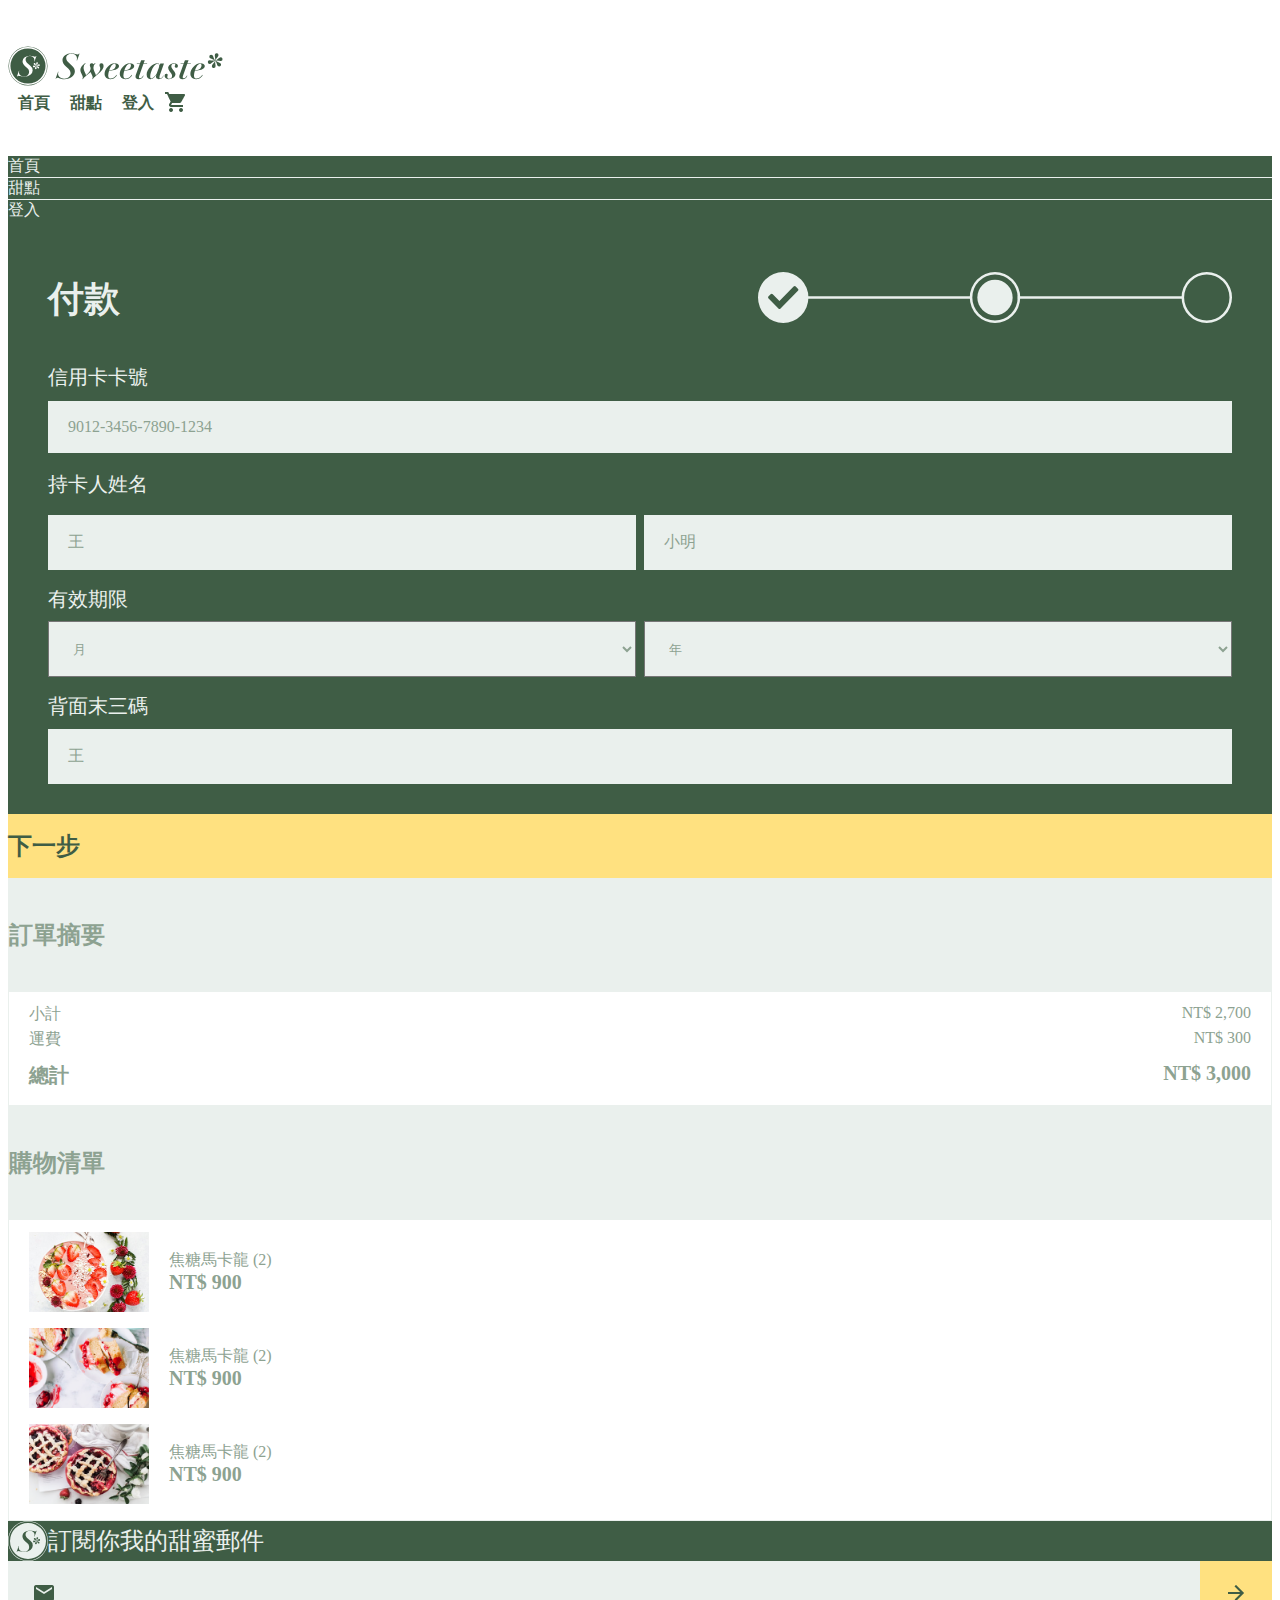
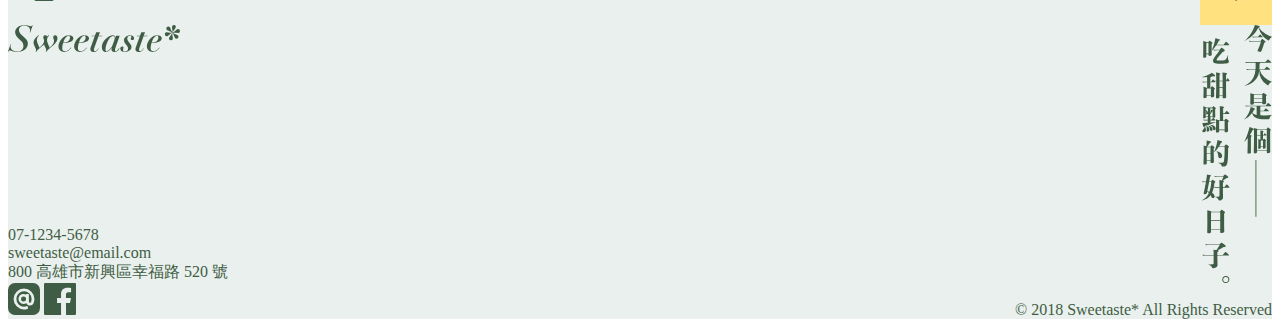
<file: pages/checkout-2.html>
<!DOCTYPE html>
<html lang="zh">
  <head>
    <meta charset="UTF-8" />
    <meta http-equiv="X-UA-Compatible" content="IE=edge" />
    <meta name="viewport" content="width=device-width, initial-scale=1.0" />
    <title>sweetaste*</title>
    <link
      href="https://cdn.jsdelivr.net/npm/bootstrap@5.3.0-alpha3/dist/css/bootstrap.min.css"
      rel="stylesheet"
      integrity="sha384-KK94CHFLLe+nY2dmCWGMq91rCGa5gtU4mk92HdvYe+M/SXH301p5ILy+dN9+nJOZ"
      crossorigin="anonymous"
    />
    <link rel="stylesheet" href="../css/layout.css" />
    <link rel="stylesheet" href="../css/colorStyle.css" />
    <link rel="stylesheet" href="../css/fontStyle.css" />
    <link rel="stylesheet" href="../css/components.css" />
    <link rel="icon" type="image/x-icon" href="../favicon.ico" />
  </head>

  <body>
    <header class="container">
      <div class="row justify-content-center">
        <div class="col-lg-9">
          <nav class="nav justify-content-between align-items-center navBarArea m_hide">
            <a href="../index.html">
              <img src="../images/logo-all-dark.svg" alt="" class="navBarLogo" />
            </a>
            <div class="navBarBtnArea">
              <a href="../index.html" class="fc-green-400 fz-16 me-5 navBtn">
                <span class="navBtnText">首頁</span>
              </a>
              <a href="../pages/products.html" class="fc-green-400 fz-16 me-5 navBtn">
                <span class="navBtnText">甜點</span></a
              >
              <a href="../pages/login.html" class="fc-green-400 fz-16 me-5 navBtn">
                <span class="navBtnText">登入</span>
              </a>
              <a href="../pages/cart.html">
                <img src="../images/shopping_cart.png" alt="shopping_cart" />
              </a>
            </div>
          </nav>
          <nav class="nav justify-content-between align-items-center navBarArea_m m_show">
            <div class="dropdown">
              <button
                class="no-style"
                type="button"
                id="dropdownMenuButton1"
                data-bs-toggle="collapse"
                data-bs-target="#navbarTogglerDemo03"
                aria-controls="navbarTogglerDemo03"
                aria-expanded="false"
                style="padding: 26px 0"
              >
                <img src="../images/dehaze-24px.png" alt="dehaze" />
              </button>
            </div>
            <a href="../index.html">
              <img src="../images/logotype-sm-dark.svg" alt="logotype" class="navBarLogo_m" />
            </a>
            <a href="../pages/cart.html">
              <img src="../images/shopping_cart.png" alt="shopping_cart" />
            </a>
          </nav>
        </div>
      </div>
    </header>
    <nav class="navbar p-0">
      <div class="container-fluid p-0">
        <div class="collapse navbar-collapse p-0" id="navbarTogglerDemo03">
          <ul class="navbar-nav me-auto Green-400 text-center">
            <li class="nav-item">
              <a class="nav-link fc-green-200 fz-16 py-3" href="../index.html">首頁</a>
            </li>
            <div class="barLine"></div>
            <li class="nav-item">
              <a class="nav-link fc-green-200 fz-16 py-3" href="../pages/products.html">甜點</a>
            </li>
            <div class="barLine"></div>
            <li class="nav-item">
              <a class="nav-link fc-green-200 fz-16 py-3" href="../pages/login.html">登入</a>
            </li>
          </ul>
        </div>
      </div>
    </nav>
    <!-- 訂單配送區塊 -->
    <main>
      <div class="container-lg">
        <div class="row justify-content-center align-items-center">
          <div class="col-lg-7">
            <div class="row text-center justify-content-center mt-1 mt-lg-3 mb-lg-5">
              <!-- 付款區域 -->
              <div class="col-lg-7 pe-4-lg p-0">
                <div class="Green-400 addressArea">
                  <div class="orderHeader">
                    <h1 class="fz-36 fc-green-200 fw-600">付款</h1>
                    <div class="orderBar">
                      <img src="../images/bar_payment.svg" alt="bar" />
                    </div>
                  </div>
                  <div class="orderInputArea-100">
                    <div class="fc-green-200 orderInputBox">
                      <p class="fc-green-200 fz-20 orderInputBoxSpan">信用卡卡號</p>
                      <input type="text" placeholder="9012-3456-7890-1234" class="no-style inputEnter" required />
                    </div>
                  </div>

                  <div class="orderInputArea-mix">
                    <p class="fc-green-200 fz-20 orderInputBoxSpan-l">持卡人姓名</p>
                    <div class="orderInputArea">
                      <div class="fc-green-200 orderInputBox">
                        <p class="fc-green-200 fz-20 orderInputBoxSpan"></p>
                        <input type="text" placeholder="王" class="no-style inputEnter" required />
                      </div>
                      <div class="fc-green-200 orderInputBox">
                        <p class="fc-green-200 fz-20 orderInputBoxSpan"></p>
                        <input type="text" placeholder="小明" class="no-style inputEnter" required />
                      </div>
                    </div>
                  </div>

                  <div class="orderInputArea-mix">
                    <p class="fc-green-200 fz-20 orderInputBoxSpan-l">有效期限</p>
                    <div class="orderInputArea">
                      <div class="fc-green-200 orderInputBox">
                        <select class="Green-200 fc-green-300 orderSelect">
                          <option value="option1">月</option>
                          <option value="option2">03</option>
                          <option value="option3">04</option>
                        </select>
                      </div>
                      <div class="fc-green-200 orderInputBox">
                        <select class="Green-200 fc-green-300 orderSelect">
                          <option value="option1">年</option>
                          <option value="option2">2028</option>
                          <option value="option3">2029</option>
                        </select>
                      </div>
                    </div>
                  </div>

                  <div class="orderInputArea">
                    <div class="fc-green-200 orderInputBox">
                      <p class="fc-green-200 fz-20 orderInputBoxSpan">背面末三碼</p>
                      <input type="text" placeholder="王" class="no-style inputEnter w-50" required />
                    </div>
                  </div>
                </div>
                <a href="checkout-3.html" class="">
                  <div class="Yellow-400 fw-600 fz-24 fc-green-400 yellowBtn">下一步</div>
                </a>
              </div>
              <!-- 付款區域 -->

              <!-- 摘要區域 -->
              <div class="col-lg-5 m_hide">
                <div class="orderAbs mb-4">
                  <div class="Green-200 cartTitle">
                    <h3 class="fz-24 fc-green-300 fw-600">訂單摘要</h3>
                  </div>
                  <div class="orderAbsDetail">
                    <div class="fc-green-300 fz-16 fw-300 cartOrderLine">
                      <p>小計</p>
                      <p>NT$ 2,700</p>
                    </div>
                    <div class="fc-green-300 fz-16 fw-300 cartOrderLine">
                      <p>運費</p>
                      <p>NT$ 300</p>
                    </div>
                    <div class="fc-green-300 fz-20 fw-600 cartOrderLine cartOrderTotal">
                      <p>總計</p>
                      <p>NT$ 3,000</p>
                    </div>
                  </div>
                </div>
                <div class="orderAbs">
                  <div class="Green-200 cartTitle">
                    <h3 class="fz-24 fc-green-300 fw-600">購物清單</h3>
                  </div>
                  <div class="orderAbsDetail">
                    <div class="orderAbsList">
                      <img src="../images/p-8.jpg" alt="p-8" class="orderAbsListImg" />
                      <div class="orderAbsListTextBox">
                        <p class="fc-green-300 fz-16 fw-300">焦糖馬卡龍 (2)</p>
                        <p class="fc-green-300 fz-20 fw-600">NT$ 900</p>
                      </div>
                    </div>
                    <div class="orderAbsList">
                      <img src="../images/p-5.png" alt="p-8" class="orderAbsListImg" />
                      <div class="orderAbsListTextBox">
                        <p class="fc-green-300 fz-16 fw-300">焦糖馬卡龍 (2)</p>
                        <p class="fc-green-300 fz-20 fw-600">NT$ 900</p>
                      </div>
                    </div>
                    <div class="orderAbsList">
                      <img src="../images/p-3.png" alt="p-8" class="orderAbsListImg" />
                      <div class="orderAbsListTextBox">
                        <p class="fc-green-300 fz-16 fw-300">焦糖馬卡龍 (2)</p>
                        <p class="fc-green-300 fz-20 fw-600">NT$ 900</p>
                      </div>
                    </div>
                  </div>
                </div>
              </div>
              <!-- 摘要區域 -->
            </div>
          </div>
        </div>
      </div>
    </main>
    <!-- 訂單配送區塊 -->

    <!-- 底部區塊 -->
    <footer>
      <!-- emailBar -->
      <div class="container-fluid">
        <div class="row justify-content-center align-items-center Green-400 py-4">
          <div class="col-lg-6">
            <div class="row align-items-center">
              <div class="col-lg-6">
                <div class="emailBar">
                  <img src="../images/logo-light.svg" alt="" style="width: 40px; height: 40px" />
                  <p class="fz-24 fc-green-200 my-0 ms-4">訂閱你我的甜蜜郵件</p>
                </div>
              </div>
              <div class="col-lg-6 emailBarInputArea">
                <div class="Green-200 emailBarInput">
                  <img src="../images/mail-24px.png" alt="" class="emailIcon" />
                  <img src="../images/arrow_forward-24px.png" alt="" class="Yellow-400 arrowIcon" />
                </div>
              </div>
            </div>
          </div>
        </div>
      </div>
      <!-- emailBar -->

      <!-- 資訊區塊 -->
      <div class="container-fluid">
        <div class="row justify-content-center align-items-center Green-200">
          <div class="col-lg-6">
            <section>
              <div class="infoArea mt-4">
                <div class="infoContactBox">
                  <img src="../images/logotype-lg-dark.svg" alt="" class="infoLogo" />
                  <div class="infoText">
                    <p class="fz-16 fc-green-400">07-1234-5678</p>
                    <p class="fz-16 fc-green-400">sweetaste@email.com</p>
                    <p class="fz-16 fc-green-400">800 高雄市新興區幸福路 520 號</p>
                  </div>
                </div>
                <img src="../images/sm-goodday.svg" alt="" class="infoSlogan m_hide" />
              </div>
              <div class="infoIconArea my-4">
                <div class="infoIconBox">
                  <img src="../images/ic-line@.svg" alt="" class="infoIcon" />
                  <img src="../images/ic-facebook.svg" alt="" class="infoIcon" />
                </div>
                <p class="fz-16 fc-green-400">© 2018 Sweetaste* All Rights Reserved</p>
              </div>
            </section>
          </div>
        </div>
      </div>
      <!-- 資訊區塊 -->
    </footer>
    <!-- 底部區塊 -->
  </body>
  <script
    src="https://cdn.jsdelivr.net/npm/bootstrap@5.0.2/dist/js/bootstrap.bundle.min.js"
    integrity="sha384-MrcW6ZMFYlzcLA8Nl+NtUVF0sA7MsXsP1UyJoMp4YLEuNSfAP+JcXn/tWtIaxVXM"
    crossorigin="anonymous"
  ></script>
</html>
</file>
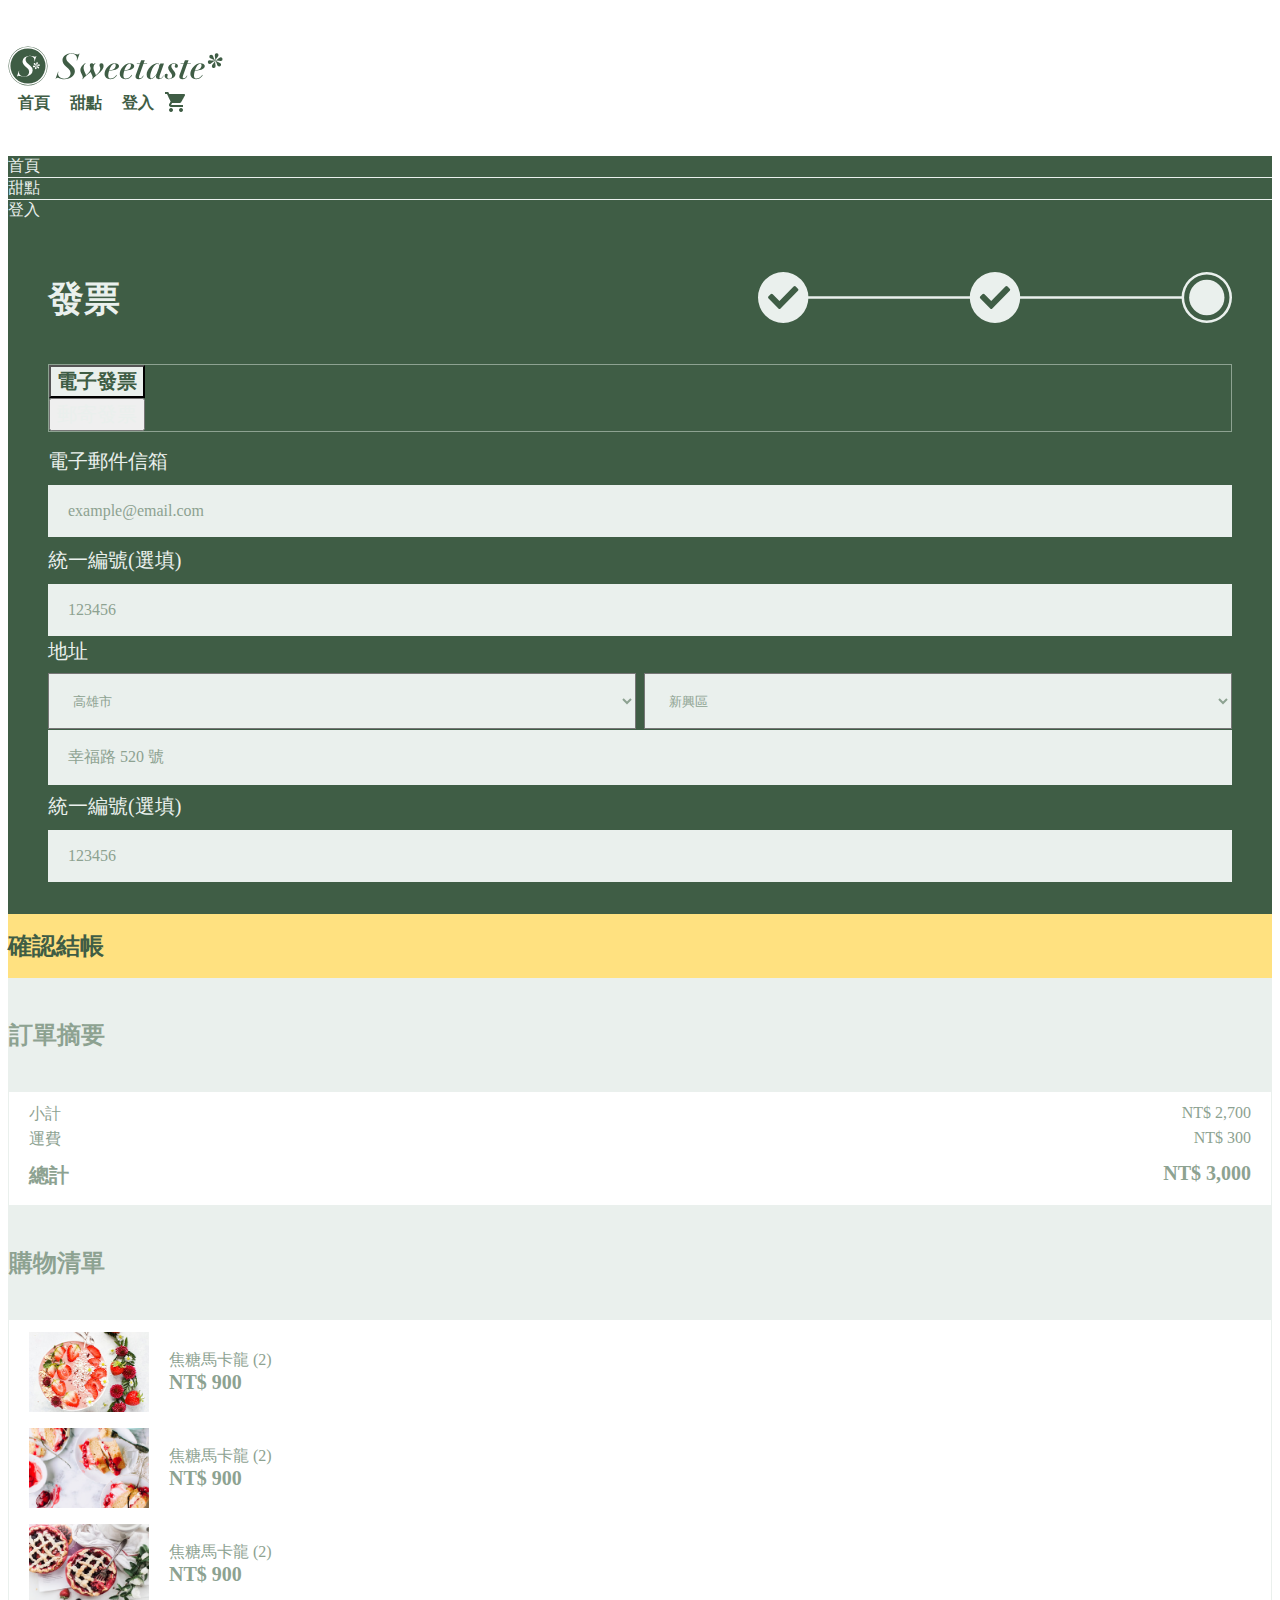
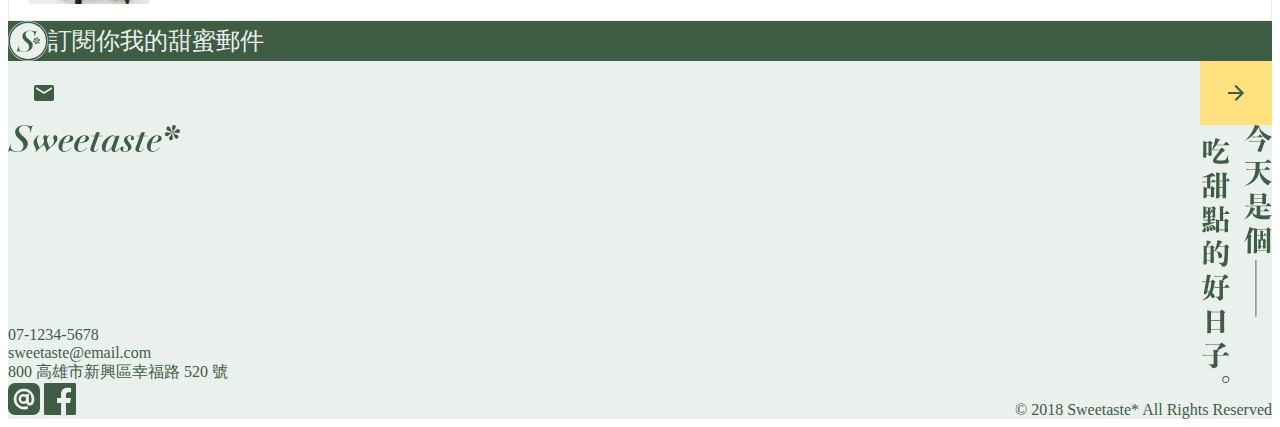
<file: pages/checkout-3.html>
<!DOCTYPE html>
<html lang="zh">
  <head>
    <meta charset="UTF-8" />
    <meta http-equiv="X-UA-Compatible" content="IE=edge" />
    <meta name="viewport" content="width=device-width, initial-scale=1.0" />
    <title>sweetaste*</title>
    <link
      href="https://cdn.jsdelivr.net/npm/bootstrap@5.3.0-alpha3/dist/css/bootstrap.min.css"
      rel="stylesheet"
      integrity="sha384-KK94CHFLLe+nY2dmCWGMq91rCGa5gtU4mk92HdvYe+M/SXH301p5ILy+dN9+nJOZ"
      crossorigin="anonymous"
    />
    <link rel="stylesheet" href="../css/layout.css" />
    <link rel="stylesheet" href="../css/colorStyle.css" />
    <link rel="stylesheet" href="../css/fontStyle.css" />
    <link rel="stylesheet" href="../css/components.css" />
    <link rel="icon" type="image/x-icon" href="../favicon.ico" />
  </head>

  <body>
    <header class="container">
      <div class="row justify-content-center">
        <div class="col-lg-9">
          <nav class="nav justify-content-between align-items-center navBarArea m_hide">
            <a href="../index.html">
              <img src="../images/logo-all-dark.svg" alt="" class="navBarLogo" />
            </a>
            <div class="navBarBtnArea">
              <a href="../index.html" class="fc-green-400 fz-16 me-5 navBtn">
                <span class="navBtnText">首頁</span>
              </a>
              <a href="../pages/products.html" class="fc-green-400 fz-16 me-5 navBtn">
                <span class="navBtnText">甜點</span></a
              >
              <a href="../pages/login.html" class="fc-green-400 fz-16 me-5 navBtn">
                <span class="navBtnText">登入</span>
              </a>
              <a href="../pages/cart.html">
                <img src="../images/shopping_cart.png" alt="shopping_cart" />
              </a>
            </div>
          </nav>
          <nav class="nav justify-content-between align-items-center navBarArea_m m_show">
            <div class="dropdown">
              <button
                class="no-style"
                type="button"
                id="dropdownMenuButton1"
                data-bs-toggle="collapse"
                data-bs-target="#navbarTogglerDemo03"
                aria-controls="navbarTogglerDemo03"
                aria-expanded="false"
                style="padding: 26px 0"
              >
                <img src="../images/dehaze-24px.png" alt="dehaze" />
              </button>
            </div>
            <a href="../index.html">
              <img src="../images/logotype-sm-dark.svg" alt="logotype" class="navBarLogo_m" />
            </a>
            <a href="../pages/cart.html">
              <img src="../images/shopping_cart.png" alt="shopping_cart" />
            </a>
          </nav>
        </div>
      </div>
    </header>
    <nav class="navbar p-0">
      <div class="container-fluid p-0">
        <div class="collapse navbar-collapse p-0" id="navbarTogglerDemo03">
          <ul class="navbar-nav me-auto Green-400 text-center">
            <li class="nav-item">
              <a class="nav-link fc-green-200 fz-16 py-3" href="../index.html">首頁</a>
            </li>
            <div class="barLine"></div>
            <li class="nav-item">
              <a class="nav-link fc-green-200 fz-16 py-3" href="../pages/products.html">甜點</a>
            </li>
            <div class="barLine"></div>
            <li class="nav-item">
              <a class="nav-link fc-green-200 fz-16 py-3" href="../pages/login.html">登入</a>
            </li>
          </ul>
        </div>
      </div>
    </nav>

    <!-- 訂單配送區塊 -->
    <main>
      <div class="container-lg">
        <div class="row justify-content-center align-items-center">
          <div class="col-lg-7">
            <div class="row text-center justify-content-center mt-1 mt-lg-3 mb-lg-5">
              <!-- 付款區域 -->
              <div class="col-lg-7 pe-4-lg p-0">
                <div class="Green-400 addressArea">
                  <div class="orderHeader">
                    <h1 class="fz-36 fc-green-200 fw-600">發票</h1>
                    <div class="orderBar">
                      <img src="../images/bar_invoice.svg" alt="bar" />
                    </div>
                  </div>

                  <ul class="nav nav-pills nav-fill mb-3 Green-400 receiptArea" id="pills-tab" role="tablist">
                    <li class="nav-item" role="presentation">
                      <button
                        class="nav-link active fz-20 fc-green-200"
                        id="pills-home-tab"
                        data-bs-toggle="pill"
                        data-bs-target="#pills-home"
                        type="button"
                        role="tab"
                        aria-controls="pills-home"
                        aria-selected="true"
                      >
                        電子發票
                      </button>
                    </li>
                    <li class="nav-item" role="presentation">
                      <button
                        class="nav-link fz-20 fc-green-200"
                        id="pills-profile-tab"
                        data-bs-toggle="pill"
                        data-bs-target="#pills-profile"
                        type="button"
                        role="tab"
                        aria-controls="pills-profile"
                        aria-selected="false"
                      >
                        郵寄發票
                      </button>
                    </li>
                  </ul>
                  <div class="tab-content" id="pills-tabContent">
                    <div
                      class="tab-pane fade show active"
                      id="pills-home"
                      role="tabpanel"
                      aria-labelledby="pills-home-tab"
                    >
                      <div class="orderInputArea-100">
                        <div class="fc-green-200 orderInputBox">
                          <p class="fc-green-200 fz-20 orderInputBoxSpan">電子郵件信箱</p>
                          <input type="text" placeholder="example@email.com" class="no-style inputEnter" required />
                        </div>
                        <div class="fc-green-200 orderInputBox">
                          <p class="fc-green-200 fz-20 orderInputBoxSpan">統一編號(選填)</p>
                          <input type="text" placeholder="123456" class="no-style inputEnter" required />
                        </div>
                      </div>
                    </div>
                    <div class="tab-pane fade" id="pills-profile" role="tabpanel" aria-labelledby="pills-profile-tab">
                      <div class="orderInputArea-100">
                        <div class="orderInputArea-mix">
                          <p class="fc-green-200 fz-20 orderInputBoxSpan-l">地址</p>
                          <div class="orderInputArea">
                            <div class="fc-green-200 orderInputBox">
                              <select class="Green-200 fc-green-300 orderSelect">
                                <option value="option1">高雄市</option>
                                <option value="option2">台南市</option>
                                <option value="option3">台中市</option>
                              </select>
                            </div>
                            <div class="fc-green-200 orderInputBox">
                              <select class="Green-200 fc-green-300 orderSelect">
                                <option value="option1">新興區</option>
                                <option value="option2">三民區</option>
                                <option value="option3">鼓山區</option>
                              </select>
                            </div>
                          </div>
                          <div class="orderInputArea mt-2">
                            <div class="fc-green-200 orderInputBox">
                              <input type="text" placeholder="幸福路 520 號" class="no-style inputEnter" required />
                            </div>
                          </div>
                        </div>
                        <div class="orderInputArea-100">
                          <div class="fc-green-200 orderInputBox">
                            <p class="fc-green-200 fz-20 orderInputBoxSpan">統一編號(選填)</p>
                            <input type="text" placeholder="123456" class="no-style inputEnter" required />
                          </div>
                        </div>
                      </div>
                    </div>
                  </div>
                </div>
                <a href="checkout-success.html" class="">
                  <div class="Yellow-400 fw-600 fz-24 fc-green-400 yellowBtn">確認結帳</div>
                </a>
              </div>
              <!-- 付款區域 -->

              <!-- 摘要區域 -->
              <div class="col-lg-5 m_hide">
                <div class="orderAbs mb-4">
                  <div class="Green-200 cartTitle">
                    <h3 class="fz-24 fc-green-300 fw-600">訂單摘要</h3>
                  </div>
                  <div class="orderAbsDetail">
                    <div class="fc-green-300 fz-16 fw-300 cartOrderLine">
                      <p>小計</p>
                      <p>NT$ 2,700</p>
                    </div>
                    <div class="fc-green-300 fz-16 fw-300 cartOrderLine">
                      <p>運費</p>
                      <p>NT$ 300</p>
                    </div>
                    <div class="fc-green-300 fz-20 fw-600 cartOrderLine cartOrderTotal">
                      <p>總計</p>
                      <p>NT$ 3,000</p>
                    </div>
                  </div>
                </div>
                <div class="orderAbs">
                  <div class="Green-200 cartTitle">
                    <h3 class="fz-24 fc-green-300 fw-600">購物清單</h3>
                  </div>
                  <div class="orderAbsDetail">
                    <div class="orderAbsList">
                      <img src="../images/p-8.jpg" alt="p-8" class="orderAbsListImg" />
                      <div class="orderAbsListTextBox">
                        <p class="fc-green-300 fz-16 fw-300">焦糖馬卡龍 (2)</p>
                        <p class="fc-green-300 fz-20 fw-600">NT$ 900</p>
                      </div>
                    </div>
                    <div class="orderAbsList">
                      <img src="../images/p-5.png" alt="p-8" class="orderAbsListImg" />
                      <div class="orderAbsListTextBox">
                        <p class="fc-green-300 fz-16 fw-300">焦糖馬卡龍 (2)</p>
                        <p class="fc-green-300 fz-20 fw-600">NT$ 900</p>
                      </div>
                    </div>
                    <div class="orderAbsList">
                      <img src="../images/p-3.png" alt="p-8" class="orderAbsListImg" />
                      <div class="orderAbsListTextBox">
                        <p class="fc-green-300 fz-16 fw-300">焦糖馬卡龍 (2)</p>
                        <p class="fc-green-300 fz-20 fw-600">NT$ 900</p>
                      </div>
                    </div>
                  </div>
                </div>
              </div>
              <!-- 摘要區域 -->
            </div>
          </div>
        </div>
      </div>
    </main>
    <!-- 訂單配送區塊 -->

    <!-- 底部區塊 -->
    <footer>
      <!-- emailBar -->
      <div class="container-fluid">
        <div class="row justify-content-center align-items-center Green-400 py-4">
          <div class="col-lg-6">
            <div class="row align-items-center">
              <div class="col-lg-6">
                <div class="emailBar">
                  <img src="../images/logo-light.svg" alt="" style="width: 40px; height: 40px" />
                  <p class="fz-24 fc-green-200 my-0 ms-4">訂閱你我的甜蜜郵件</p>
                </div>
              </div>
              <div class="col-lg-6 emailBarInputArea">
                <div class="Green-200 emailBarInput">
                  <img src="../images/mail-24px.png" alt="" class="emailIcon" />
                  <img src="../images/arrow_forward-24px.png" alt="" class="Yellow-400 arrowIcon" />
                </div>
              </div>
            </div>
          </div>
        </div>
      </div>
      <!-- emailBar -->

      <!-- 資訊區塊 -->
      <div class="container-fluid">
        <div class="row justify-content-center align-items-center Green-200">
          <div class="col-lg-6">
            <section>
              <div class="infoArea mt-4">
                <div class="infoContactBox">
                  <img src="../images/logotype-lg-dark.svg" alt="" class="infoLogo" />
                  <div class="infoText">
                    <p class="fz-16 fc-green-400">07-1234-5678</p>
                    <p class="fz-16 fc-green-400">sweetaste@email.com</p>
                    <p class="fz-16 fc-green-400">800 高雄市新興區幸福路 520 號</p>
                  </div>
                </div>
                <img src="../images/sm-goodday.svg" alt="" class="infoSlogan m_hide" />
              </div>
              <div class="infoIconArea my-4">
                <div class="infoIconBox">
                  <img src="../images/ic-line@.svg" alt="" class="infoIcon" />
                  <img src="../images/ic-facebook.svg" alt="" class="infoIcon" />
                </div>
                <p class="fz-16 fc-green-400">© 2018 Sweetaste* All Rights Reserved</p>
              </div>
            </section>
          </div>
        </div>
      </div>
      <!-- 資訊區塊 -->
    </footer>
    <!-- 底部區塊 -->
  </body>

  <script
    src="https://cdn.jsdelivr.net/npm/bootstrap@5.0.2/dist/js/bootstrap.bundle.min.js"
    integrity="sha384-MrcW6ZMFYlzcLA8Nl+NtUVF0sA7MsXsP1UyJoMp4YLEuNSfAP+JcXn/tWtIaxVXM"
    crossorigin="anonymous"
  ></script>
</html>
</file>
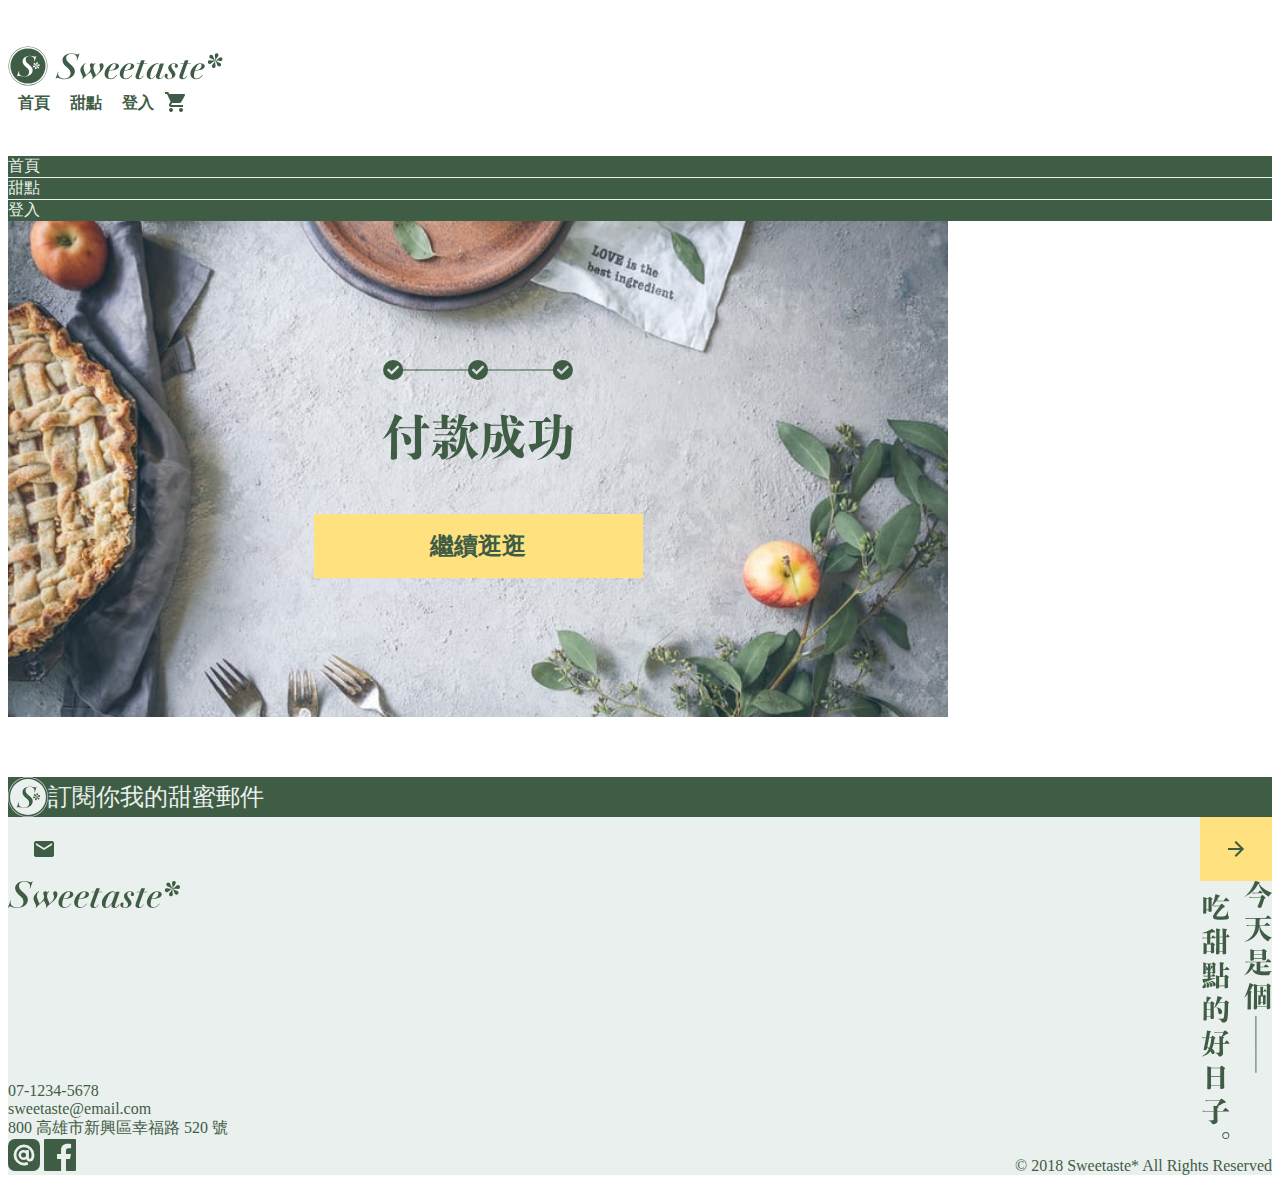
<file: pages/checkout-success.html>
<!DOCTYPE html>
<html lang="zh">
  <head>
    <meta charset="UTF-8" />
    <meta http-equiv="X-UA-Compatible" content="IE=edge" />
    <meta name="viewport" content="width=device-width, initial-scale=1.0" />
    <title>sweetaste*</title>
    <link
      href="https://cdn.jsdelivr.net/npm/bootstrap@5.3.0-alpha3/dist/css/bootstrap.min.css"
      rel="stylesheet"
      integrity="sha384-KK94CHFLLe+nY2dmCWGMq91rCGa5gtU4mk92HdvYe+M/SXH301p5ILy+dN9+nJOZ"
      crossorigin="anonymous"
    />
    <link rel="stylesheet" href="../css/layout.css" />
    <link rel="stylesheet" href="../css/colorStyle.css" />
    <link rel="stylesheet" href="../css/fontStyle.css" />
    <link rel="stylesheet" href="../css/components.css" />
    <link rel="icon" type="image/x-icon" href="../favicon.ico" />
  </head>

  <body>
    <header class="container">
      <div class="row justify-content-center">
        <div class="col-lg-9">
          <nav class="nav justify-content-between align-items-center navBarArea m_hide">
            <a href="../index.html">
              <img src="../images/logo-all-dark.svg" alt="" class="navBarLogo" />
            </a>
            <div class="navBarBtnArea">
              <a href="../index.html" class="fc-green-400 fz-16 me-5 navBtn">
                <span class="navBtnText">首頁</span>
              </a>
              <a href="../pages/products.html" class="fc-green-400 fz-16 me-5 navBtn">
                <span class="navBtnText">甜點</span></a
              >
              <a href="../pages/login.html" class="fc-green-400 fz-16 me-5 navBtn">
                <span class="navBtnText">登入</span>
              </a>
              <a href="../pages/cart.html">
                <img src="../images/shopping_cart.png" alt="shopping_cart" />
              </a>
            </div>
          </nav>
          <nav class="nav justify-content-between align-items-center navBarArea_m m_show">
            <div class="dropdown">
              <button
                class="no-style"
                type="button"
                id="dropdownMenuButton1"
                data-bs-toggle="collapse"
                data-bs-target="#navbarTogglerDemo03"
                aria-controls="navbarTogglerDemo03"
                aria-expanded="false"
                style="padding: 26px 0"
              >
                <img src="../images/dehaze-24px.png" alt="dehaze" />
              </button>
            </div>
            <a href="../index.html">
              <img src="../images/logotype-sm-dark.svg" alt="logotype" class="navBarLogo_m" />
            </a>
            <a href="../pages/cart.html">
              <img src="../images/shopping_cart.png" alt="shopping_cart" />
            </a>
          </nav>
        </div>
      </div>
    </header>
    <nav class="navbar p-0">
      <div class="container-fluid p-0">
        <div class="collapse navbar-collapse p-0" id="navbarTogglerDemo03">
          <ul class="navbar-nav me-auto Green-400 text-center">
            <li class="nav-item">
              <a class="nav-link fc-green-200 fz-16 py-3" href="../index.html">首頁</a>
            </li>
            <div class="barLine"></div>
            <li class="nav-item">
              <a class="nav-link fc-green-200 fz-16 py-3" href="../pages/products.html">甜點</a>
            </li>
            <div class="barLine"></div>
            <li class="nav-item">
              <a class="nav-link fc-green-200 fz-16 py-3" href="../pages/login.html">登入</a>
            </li>
          </ul>
        </div>
      </div>
    </nav>

    <div class="container">
      <!-- banner區塊 -->
      <div class="row justify-content-center align-items-center">
        <div class="col-lg-9 bannerArea p-0">
          <div class="success_banner">
            <div class="successBox">
              <div class="successImg">
                <img src="../images/bar_payment_success.svg" alt="payment_success" style="width: 100%" />
              </div>
              <div class="successImg">
                <img src="../images/lg-success_text.svg" alt="success_text" style="width: 100%" />
              </div>
              <a href="products.html" class="successBtn m_hide">
                <div class="Yellow-400 fw-600 fz-24 fc-green-400 yellowBtn">繼續逛逛</div>
              </a>
            </div>
          </div>
          <a href="products.html" class="successBtn successBtn_m m_show">
            <div class="Yellow-400 fw-600 fz-24 fc-green-400 yellowBtn">繼續逛逛</div>
          </a>
        </div>
      </div>
      <!-- banner區塊 -->
    </div>

    <!-- 底部區塊 -->
    <footer>
      <!-- emailBar -->
      <div class="container-fluid">
        <div class="row justify-content-center align-items-center Green-400 py-4">
          <div class="col-lg-6">
            <div class="row align-items-center">
              <div class="col-lg-6">
                <div class="emailBar">
                  <img src="../images/logo-light.svg" alt="" style="width: 40px; height: 40px" />
                  <p class="fz-24 fc-green-200 my-0 ms-4">訂閱你我的甜蜜郵件</p>
                </div>
              </div>
              <div class="col-lg-6 emailBarInputArea">
                <div class="Green-200 emailBarInput">
                  <img src="../images/mail-24px.png" alt="" class="emailIcon" />
                  <img src="../images/arrow_forward-24px.png" alt="" class="Yellow-400 arrowIcon" />
                </div>
              </div>
            </div>
          </div>
        </div>
      </div>
      <!-- emailBar -->

      <!-- 資訊區塊 -->
      <div class="container-fluid">
        <div class="row justify-content-center align-items-center Green-200">
          <div class="col-lg-6">
            <section>
              <div class="infoArea mt-4">
                <div class="infoContactBox">
                  <img src="../images/logotype-lg-dark.svg" alt="" class="infoLogo" />
                  <div class="infoText">
                    <p class="fz-16 fc-green-400">07-1234-5678</p>
                    <p class="fz-16 fc-green-400">sweetaste@email.com</p>
                    <p class="fz-16 fc-green-400">800 高雄市新興區幸福路 520 號</p>
                  </div>
                </div>
                <img src="../images/sm-goodday.svg" alt="" class="infoSlogan m_hide" />
              </div>
              <div class="infoIconArea my-4">
                <div class="infoIconBox">
                  <img src="../images/ic-line@.svg" alt="" class="infoIcon" />
                  <img src="../images/ic-facebook.svg" alt="" class="infoIcon" />
                </div>
                <p class="fz-16 fc-green-400">© 2018 Sweetaste* All Rights Reserved</p>
              </div>
            </section>
          </div>
        </div>
      </div>
      <!-- 資訊區塊 -->
    </footer>
    <!-- 底部區塊 -->
  </body>
  <script
    src="https://cdn.jsdelivr.net/npm/bootstrap@5.0.2/dist/js/bootstrap.bundle.min.js"
    integrity="sha384-MrcW6ZMFYlzcLA8Nl+NtUVF0sA7MsXsP1UyJoMp4YLEuNSfAP+JcXn/tWtIaxVXM"
    crossorigin="anonymous"
  ></script>
</html>
</file>
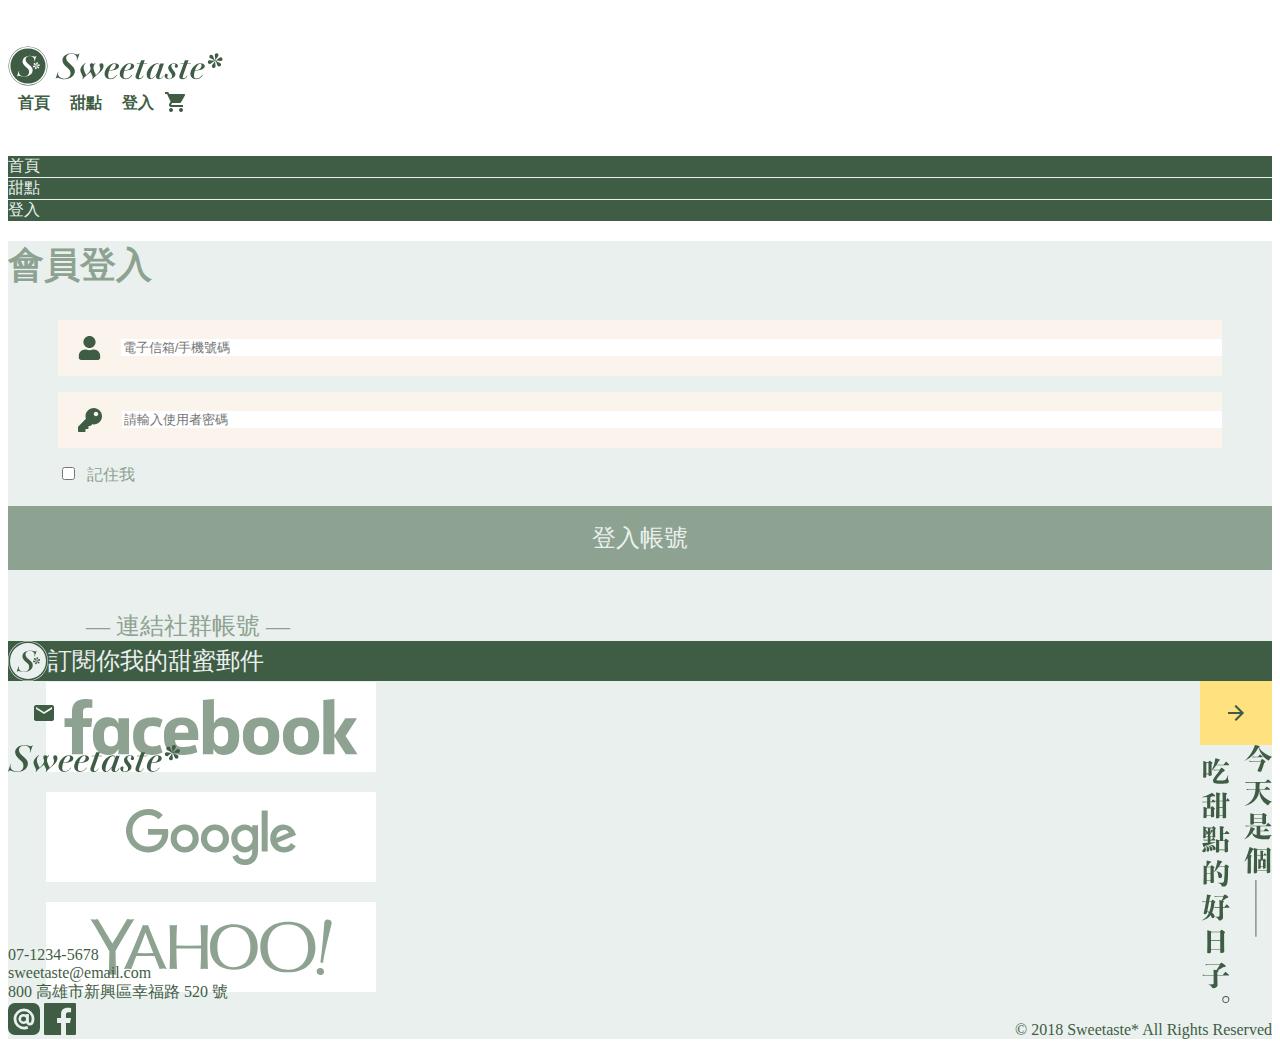
<file: pages/login.html>
<!DOCTYPE html>
<html lang="zh">
  <head>
    <meta charset="UTF-8" />
    <meta http-equiv="X-UA-Compatible" content="IE=edge" />
    <meta name="viewport" content="width=device-width, initial-scale=1.0" />
    <title>sweetaste*</title>
    <link
      href="https://cdn.jsdelivr.net/npm/bootstrap@5.3.0-alpha3/dist/css/bootstrap.min.css"
      rel="stylesheet"
      integrity="sha384-KK94CHFLLe+nY2dmCWGMq91rCGa5gtU4mk92HdvYe+M/SXH301p5ILy+dN9+nJOZ"
      crossorigin="anonymous"
    />
    <link rel="stylesheet" href="../css/layout.css" />
    <link rel="stylesheet" href="../css/colorStyle.css" />
    <link rel="stylesheet" href="../css/fontStyle.css" />
    <link rel="stylesheet" href="../css/components.css" />
    <link rel="icon" type="image/x-icon" href="../favicon.ico" />
  </head>

  <body>
    <header class="container">
      <div class="row justify-content-center">
        <div class="col-lg-9">
          <nav class="nav justify-content-between align-items-center navBarArea m_hide">
            <a href="../index.html">
              <img src="../images/logo-all-dark.svg" alt="" class="navBarLogo" />
            </a>
            <div class="navBarBtnArea">
              <a href="../index.html" class="fc-green-400 fz-16 me-5 navBtn">
                <span class="navBtnText">首頁</span>
              </a>
              <a href="../pages/products.html" class="fc-green-400 fz-16 me-5 navBtn">
                <span class="navBtnText">甜點</span></a
              >
              <a href="../pages/login.html" class="fc-green-400 fz-16 me-5 navBtn">
                <span class="navBtnText">登入</span>
              </a>
              <a href="../pages/cart.html">
                <img src="../images/shopping_cart.png" alt="shopping_cart" />
              </a>
            </div>
          </nav>
          <nav class="nav justify-content-between align-items-center navBarArea_m m_show">
            <div class="dropdown">
              <button
                class="no-style"
                type="button"
                id="dropdownMenuButton1"
                data-bs-toggle="collapse"
                data-bs-target="#navbarTogglerDemo03"
                aria-controls="navbarTogglerDemo03"
                aria-expanded="false"
                style="padding: 26px 0"
              >
                <img src="../images/dehaze-24px.png" alt="dehaze" />
              </button>
            </div>
            <a href="../index.html">
              <img src="../images/logotype-sm-dark.svg" alt="logotype" class="navBarLogo_m" />
            </a>
            <a href="../pages/cart.html">
              <img src="../images/shopping_cart.png" alt="shopping_cart" />
            </a>
          </nav>
        </div>
      </div>
    </header>
    <nav class="navbar p-0 mb-1">
      <div class="container-fluid p-0">
        <div class="collapse navbar-collapse p-0" id="navbarTogglerDemo03">
          <ul class="navbar-nav me-auto Green-400 text-center">
            <li class="nav-item">
              <a class="nav-link fc-green-200 fz-16 py-3" href="../index.html">首頁</a>
            </li>
            <div class="barLine"></div>
            <li class="nav-item">
              <a class="nav-link fc-green-200 fz-16 py-3" href="../pages/products.html">甜點</a>
            </li>
            <div class="barLine"></div>
            <li class="nav-item">
              <a class="nav-link fc-green-200 fz-16 py-3" href="../pages/login.html">登入</a>
            </li>
          </ul>
        </div>
      </div>
    </nav>

    <!-- banner區塊 -->
    <div class="container m_hide">
      <div class="row justify-content-center align-items-center loginOutBox mb-4">
        <!-- 會員登入 -->
        <div class="col-lg-4 Green-200 text-center justify-content-center align-items-center p-0 loginArea">
          <h1 class="fz-36 fc-green-300 login-title">會員登入</h1>
          <div class="login-inputArea">
            <div class="Yellow-300 login-inputBox">
              <img src="../images/user-solid.svg" alt="user-icon" class="login-inputIcon" />
              <input class="login-input" type="text" placeholder="電子信箱/手機號碼" required />
            </div>

            <div class="Yellow-300 login-inputBox">
              <img src="../images/key-solid.svg" alt="user-icon" class="login-inputIcon" />
              <input class="login-input" type="password" placeholder="請輸入使用者密碼" required />
            </div>
            <div class="form-check d-flex justify-content-start login-checkBox">
              <input class="login-checkBoxBtn" type="checkbox" />
              <label class="form-check-label fc-green-300" for="flexCheckDefault">記住我</label>
            </div>
          </div>
          <input class="Green-300 fz-24 fc-green-200 loginBtn" type="submit" value="登入帳號" />
        </div>
        <!-- 會員登入 -->

        <!-- 社群登入 -->
        <div class="col-lg-4 Green-200 text-center justify-content-center align-items-center socialArea ms-1">
          <h2 class="fz-24 fc-green-300 socialTitle">— 連結社群帳號 —</h2>
          <div class="" style="margin-bottom: 40px">
            <ul class="socialBox">
              <li class="socialImg">
                <a href="">
                  <img src="../images/ic-facebook-logotype.svg" alt="facebook" class="socialImgBtn" />
                </a>
              </li>
              <li class="socialImg">
                <a href="">
                  <img src="../images/ic-google.svg" alt="google" class="socialImgBtn" />
                </a>
              </li>
              <li class="socialImg">
                <a href="">
                  <img src="../images/ic-yahoo.svg" alt="yahoo" class="socialImgBtn" />
                </a>
              </li>
            </ul>
          </div>
        </div>
        <!-- 社群登入 -->
      </div>
    </div>
    <!-- banner區塊 -->

    <section>
      <div class="Green-400 loginArea_m m_show">
        <h2 class="fz-36 fc-green-200 login-title_m">會員登入</h2>
        <div class="Green-200 socialArea_m">
          <ul class="socialBox_m">
            <li class="socialImgBox_m">
              <img src="../images/ic-facebook-logotype.svg" alt="" class="socialImg_m" />
            </li>
            <li class="socialImgBox_m">
              <img src="../images/ic-google.svg" alt="" class="socialImg_m" />
            </li>
            <li class="socialImgBox_m">
              <img src="../images/ic-yahoo.svg" alt="" class="socialImg_m" />
            </li>
          </ul>
        </div>
        <div class="loginBox_m">
          <div class="Green-200 login-inputBox">
            <img src="../images/user-solid.svg" alt="user-icon" class="login-inputIcon" />
            <input class="login-input" type="text" placeholder="電子信箱/手機號碼" required />
          </div>
          <div class="Green-200 login-inputBox">
            <img src="../images/key-solid.svg" alt="user-icon" class="login-inputIcon" />
            <input class="login-input" type="password" placeholder="請輸入使用者密碼" required />
          </div>
          <div class="form-check d-flex justify-content-start login-checkBox">
            <input class="login-checkBoxBtn" type="checkbox" />
            <label class="form-check-label fc-green-300" for="flexCheckDefault">記住我</label>
          </div>
        </div>
        <div class="Yellow-400 fz-24 fc-green-400 loginBtn">登入帳號</div>
      </div>
    </section>

    <!-- 底部區塊 -->
    <footer>
      <!-- emailBar -->
      <div class="container-fluid">
        <div class="row justify-content-center align-items-center Green-400 py-4">
          <div class="col-lg-6">
            <div class="row align-items-center">
              <div class="col-lg-6">
                <div class="emailBar">
                  <img src="../images/logo-light.svg" alt="" style="width: 40px; height: 40px" />
                  <p class="fz-24 fc-green-200 my-0 ms-4">訂閱你我的甜蜜郵件</p>
                </div>
              </div>
              <div class="col-lg-6 emailBarInputArea">
                <div class="Green-200 emailBarInput">
                  <img src="../images/mail-24px.png" alt="" class="emailIcon" />
                  <img src="../images/arrow_forward-24px.png" alt="" class="Yellow-400 arrowIcon" />
                </div>
              </div>
            </div>
          </div>
        </div>
      </div>
      <!-- emailBar -->

      <!-- 資訊區塊 -->
      <div class="container-fluid">
        <div class="row justify-content-center align-items-center Green-200">
          <div class="col-lg-6">
            <section>
              <div class="infoArea mt-4">
                <div class="infoContactBox">
                  <img src="../images/logotype-lg-dark.svg" alt="" class="infoLogo" />
                  <div class="infoText">
                    <p class="fz-16 fc-green-400">07-1234-5678</p>
                    <p class="fz-16 fc-green-400">sweetaste@email.com</p>
                    <p class="fz-16 fc-green-400">800 高雄市新興區幸福路 520 號</p>
                  </div>
                </div>
                <img src="../images/sm-goodday.svg" alt="" class="infoSlogan m_hide" />
              </div>
              <div class="infoIconArea my-4">
                <div class="infoIconBox">
                  <img src="../images/ic-line@.svg" alt="" class="infoIcon" />
                  <img src="../images/ic-facebook.svg" alt="" class="infoIcon" />
                </div>
                <p class="fz-16 fc-green-400">© 2018 Sweetaste* All Rights Reserved</p>
              </div>
            </section>
          </div>
        </div>
      </div>
      <!-- 資訊區塊 -->
    </footer>
    <!-- 底部區塊 -->
  </body>
  <script
    src="https://cdn.jsdelivr.net/npm/bootstrap@5.0.2/dist/js/bootstrap.bundle.min.js"
    integrity="sha384-MrcW6ZMFYlzcLA8Nl+NtUVF0sA7MsXsP1UyJoMp4YLEuNSfAP+JcXn/tWtIaxVXM"
    crossorigin="anonymous"
  ></script>
</html>
</file>
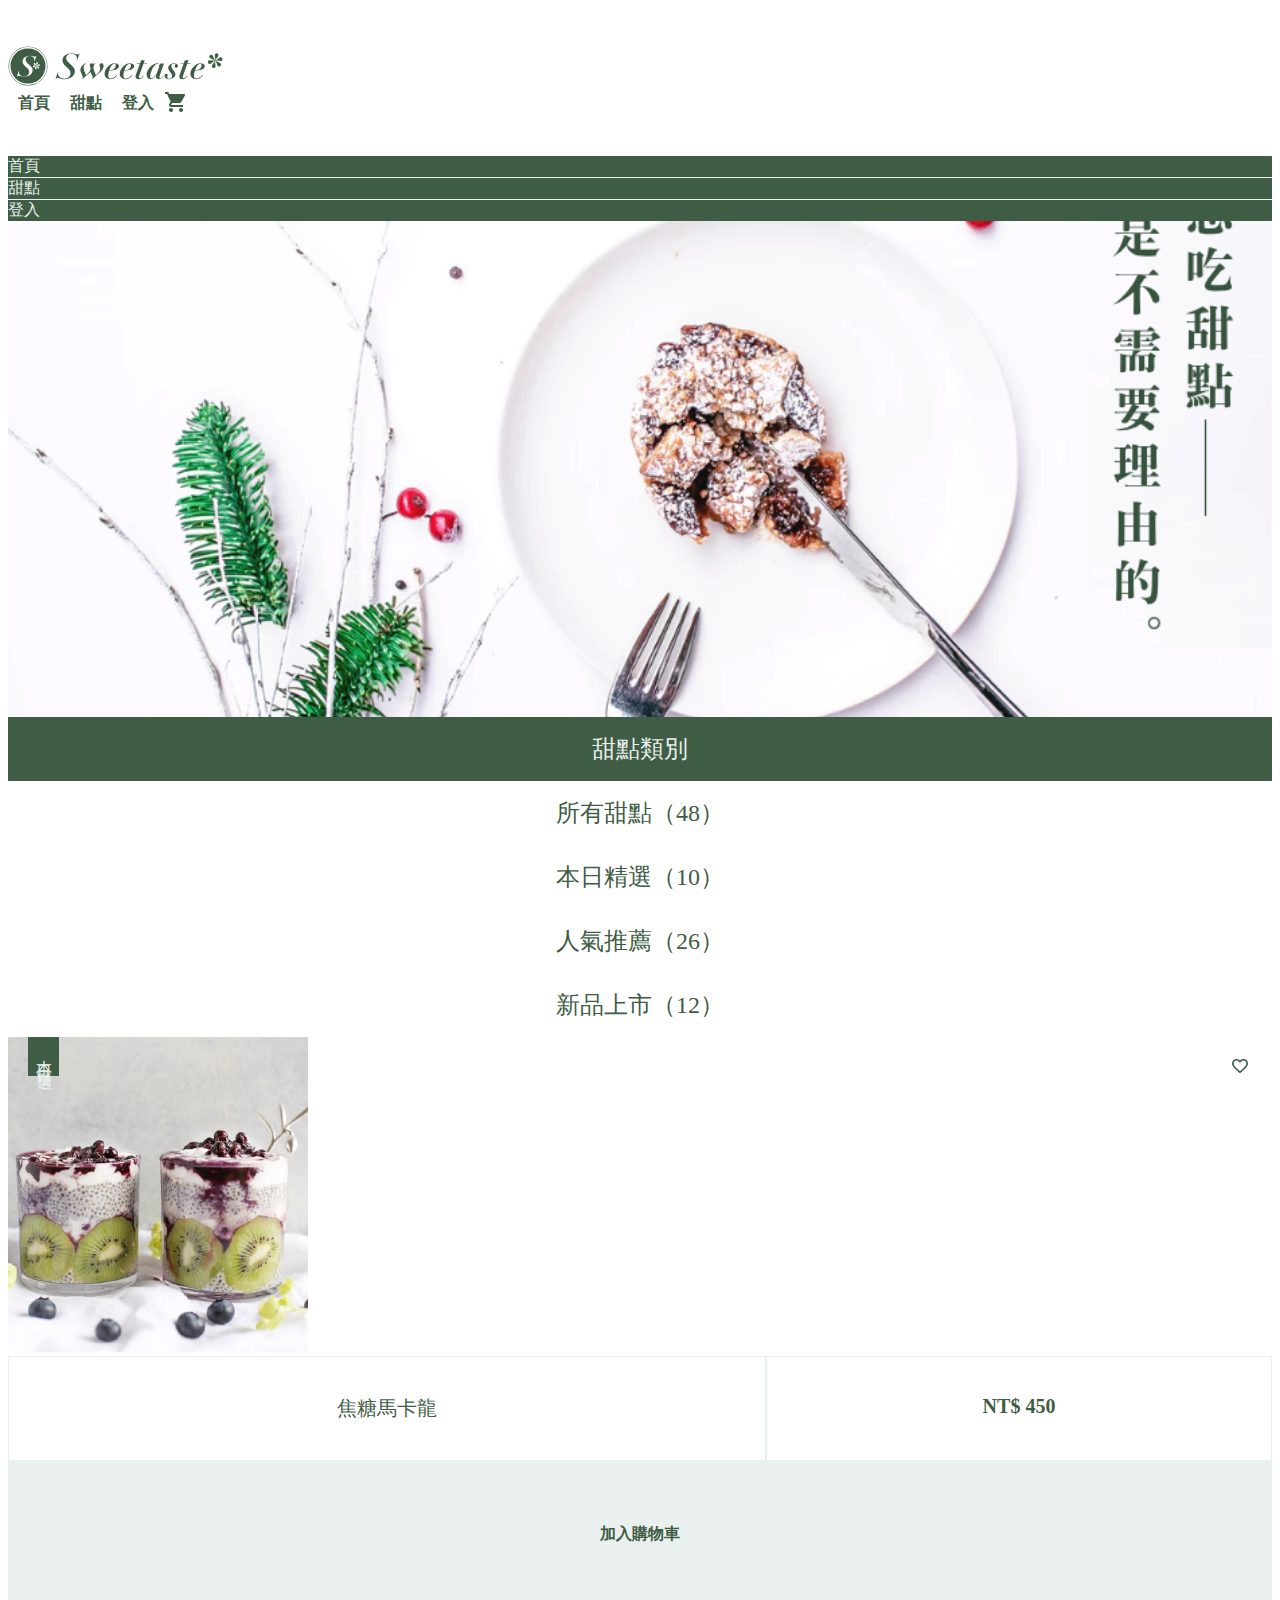
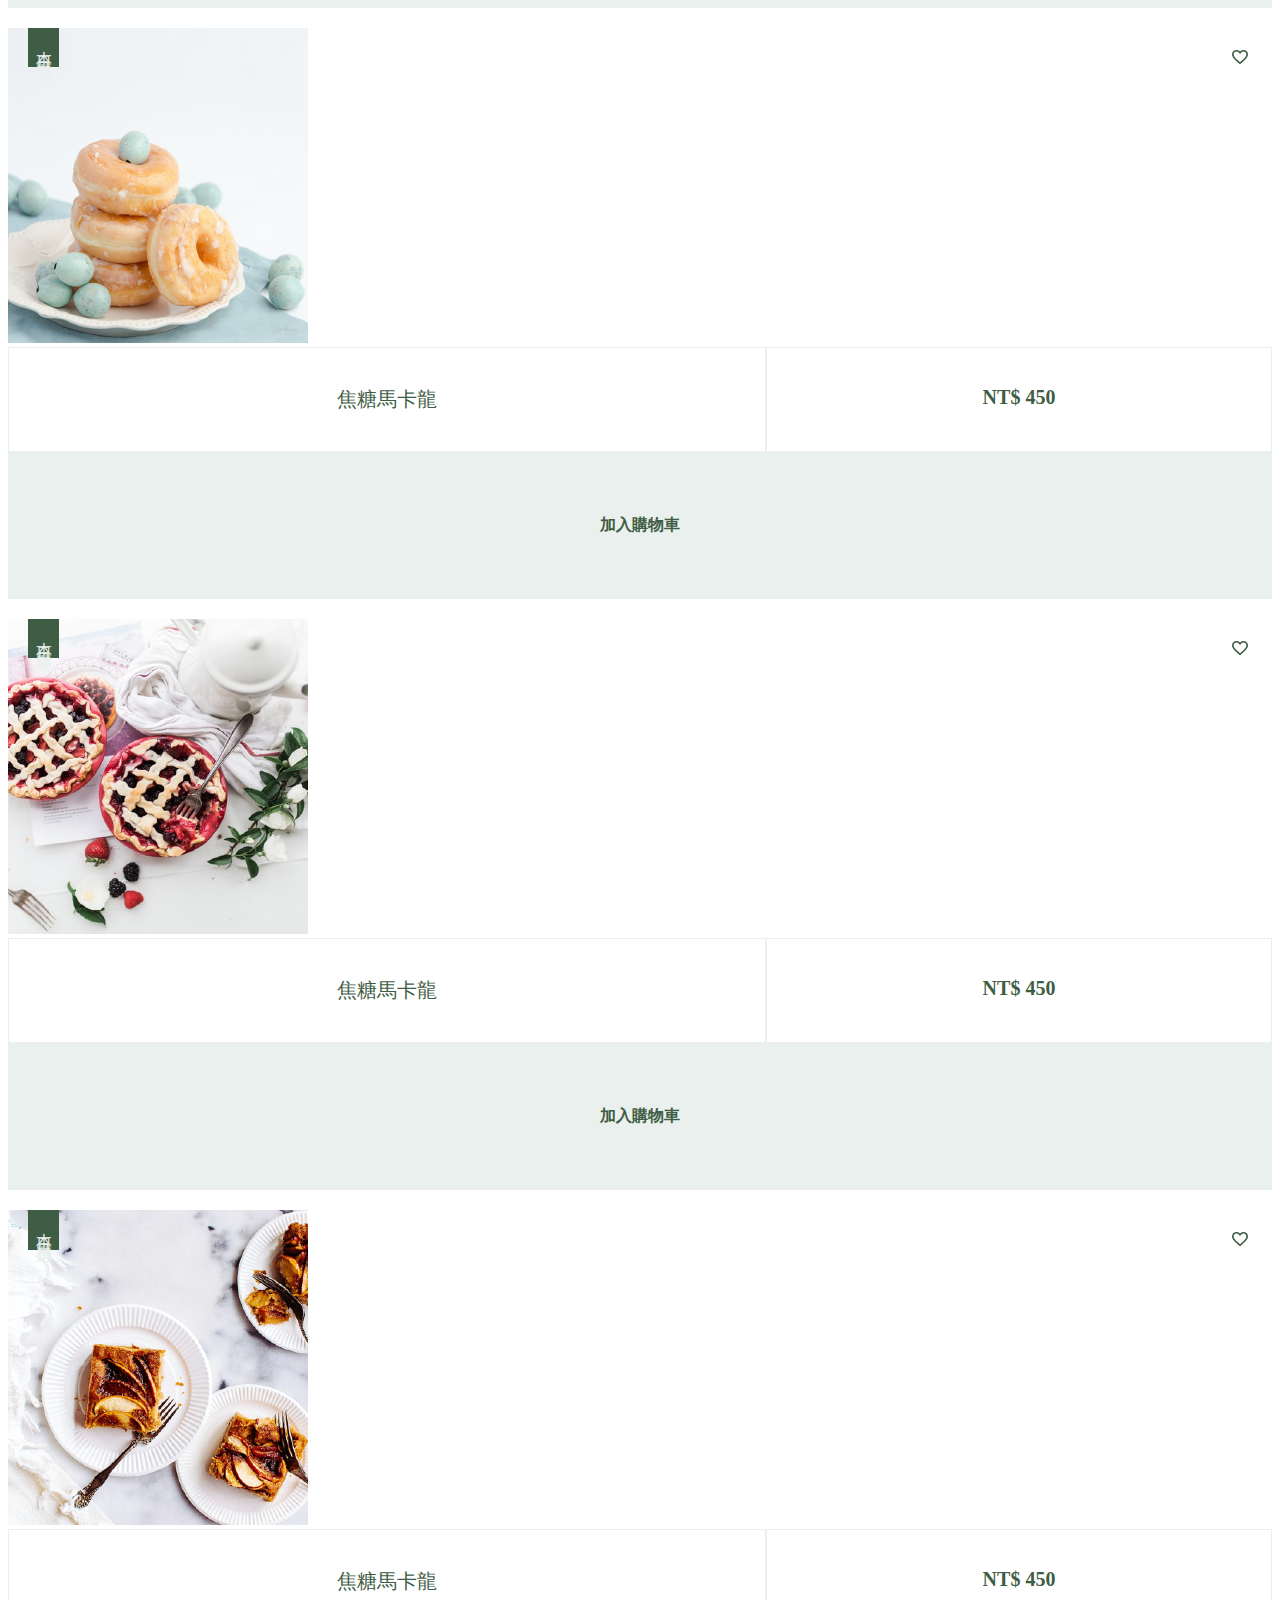
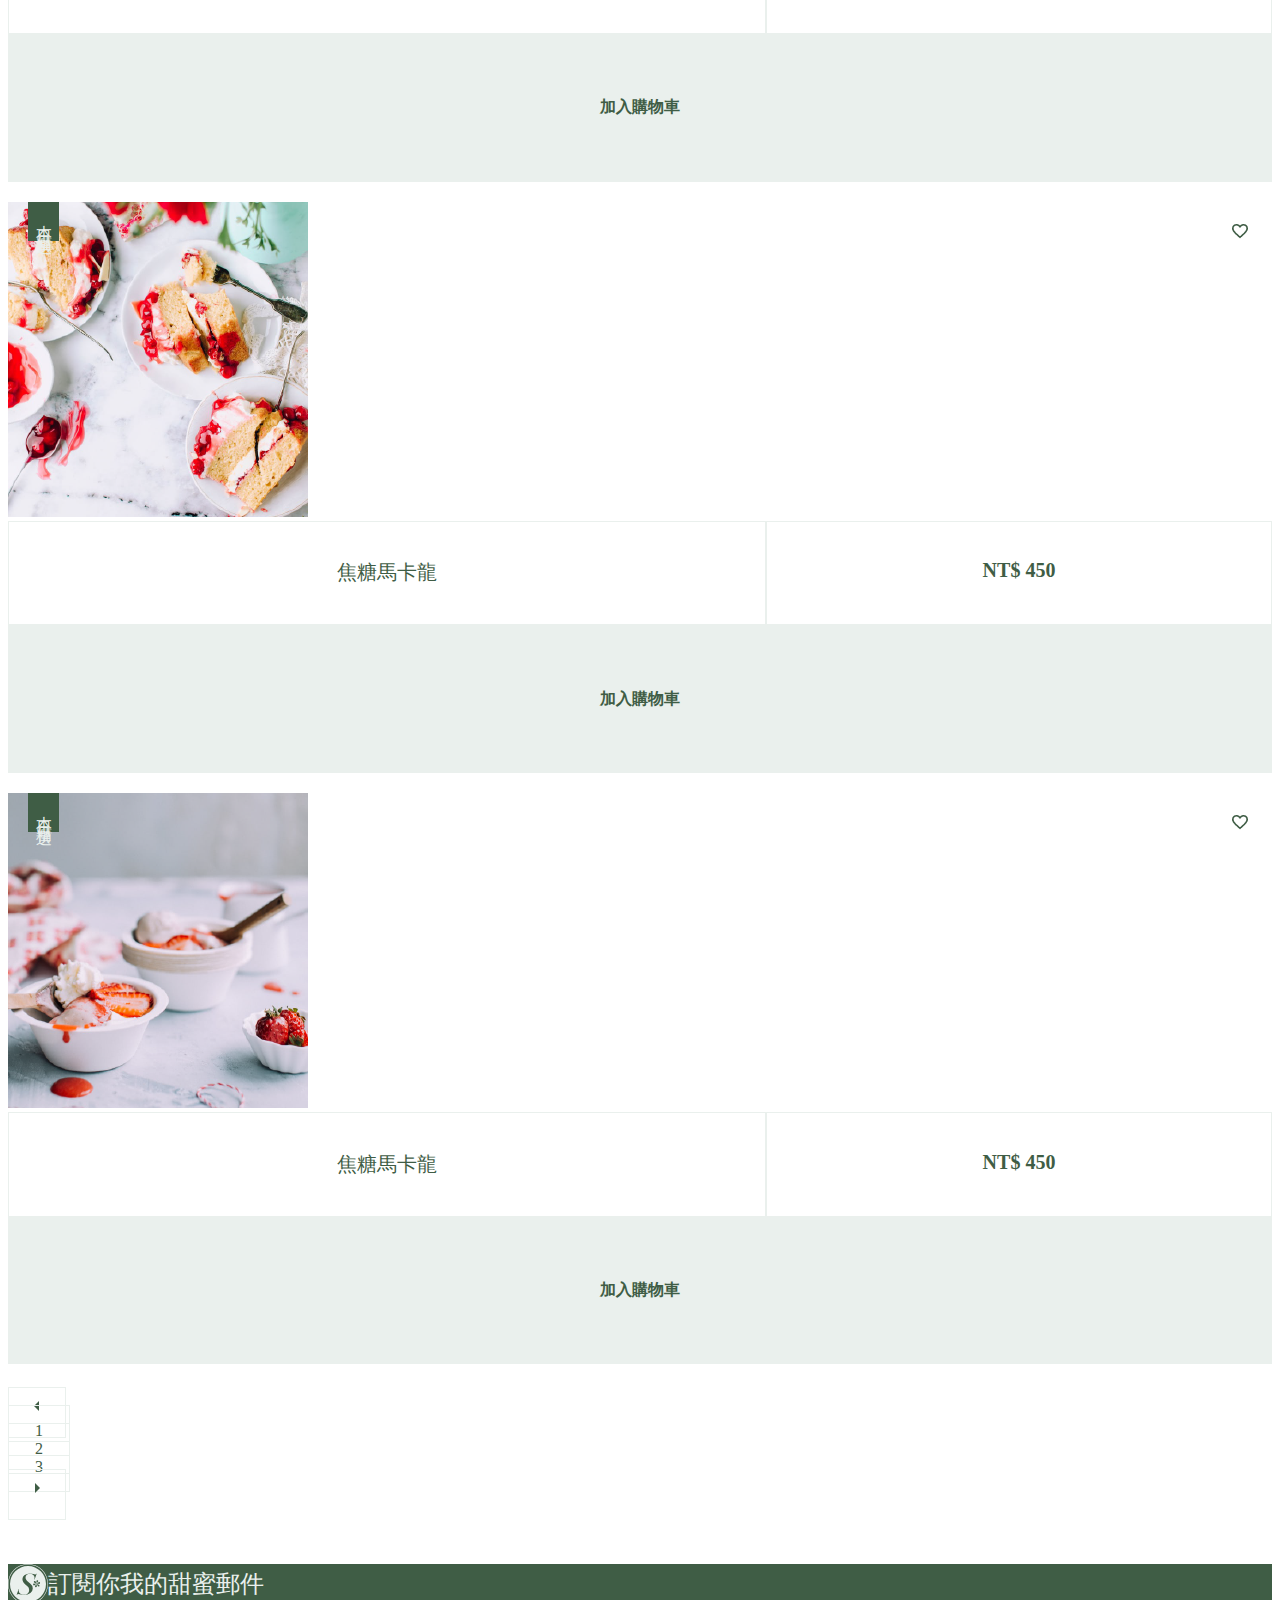
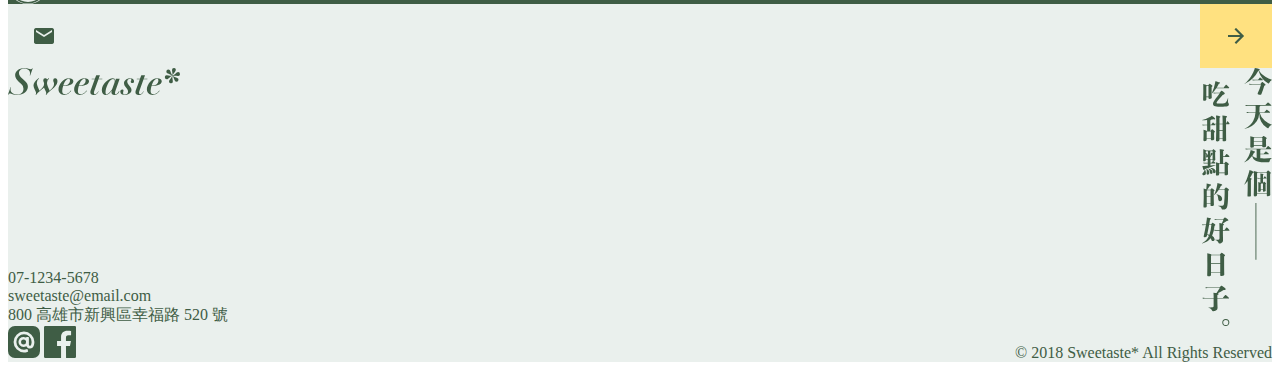
<file: pages/products.html>
<!DOCTYPE html>
<html lang="zh">
  <head>
    <meta charset="UTF-8" />
    <meta http-equiv="X-UA-Compatible" content="IE=edge" />
    <meta name="viewport" content="width=device-width, initial-scale=1.0" />
    <title>sweetaste*</title>
    <link
      href="https://cdn.jsdelivr.net/npm/bootstrap@5.3.0-alpha3/dist/css/bootstrap.min.css"
      rel="stylesheet"
      integrity="sha384-KK94CHFLLe+nY2dmCWGMq91rCGa5gtU4mk92HdvYe+M/SXH301p5ILy+dN9+nJOZ"
      crossorigin="anonymous"
    />
    <link rel="stylesheet" href="../css/layout.css" />
    <link rel="stylesheet" href="../css/colorStyle.css" />
    <link rel="stylesheet" href="../css/fontStyle.css" />
    <link rel="stylesheet" href="../css/components.css" />
    <link rel="icon" type="image/x-icon" href="../favicon.ico" />
  </head>

  <body>
    <header class="container">
      <div class="row justify-content-center">
        <div class="col-lg-9">
          <nav class="nav justify-content-between align-items-center navBarArea m_hide">
            <a href="../index.html">
              <img src="../images/logo-all-dark.svg" alt="" class="navBarLogo" />
            </a>
            <div class="navBarBtnArea">
              <a href="../index.html" class="fc-green-400 fz-16 me-5 navBtn">
                <span class="navBtnText">首頁</span>
              </a>
              <a href="../pages/products.html" class="fc-green-400 fz-16 me-5 navBtn">
                <span class="navBtnText">甜點</span></a
              >
              <a href="../pages/login.html" class="fc-green-400 fz-16 me-5 navBtn">
                <span class="navBtnText">登入</span>
              </a>
              <a href="../pages/cart.html">
                <img src="../images/shopping_cart.png" alt="shopping_cart" />
              </a>
            </div>
          </nav>
          <nav class="nav justify-content-between align-items-center navBarArea_m m_show">
            <div class="dropdown">
              <button
                class="no-style"
                type="button"
                id="dropdownMenuButton1"
                data-bs-toggle="collapse"
                data-bs-target="#navbarTogglerDemo03"
                aria-controls="navbarTogglerDemo03"
                aria-expanded="false"
                style="padding: 26px 0"
              >
                <img src="../images/dehaze-24px.png" alt="dehaze" />
              </button>
            </div>
            <a href="../index.html">
              <img src="../images/logotype-sm-dark.svg" alt="logotype" class="navBarLogo_m" />
            </a>
            <a href="../pages/cart.html">
              <img src="../images/shopping_cart.png" alt="shopping_cart" />
            </a>
          </nav>
        </div>
      </div>
    </header>
    <nav class="navbar p-0">
      <div class="container-fluid p-0">
        <div class="collapse navbar-collapse p-0" id="navbarTogglerDemo03">
          <ul class="navbar-nav me-auto Green-400 text-center">
            <li class="nav-item">
              <a class="nav-link fc-green-200 fz-16 py-3" href="../index.html">首頁</a>
            </li>
            <div class="barLine"></div>
            <li class="nav-item">
              <a class="nav-link fc-green-200 fz-16 py-3" href="../pages/products.html">甜點</a>
            </li>
            <div class="barLine"></div>
            <li class="nav-item">
              <a class="nav-link fc-green-200 fz-16 py-3" href="../pages/login.html">登入</a>
            </li>
          </ul>
        </div>
      </div>
    </nav>

    <div class="container">
      <!-- banner區塊 -->
      <div class="row justify-content-center align-items-center">
        <div class="col-lg-9 bannerArea p-0">
          <div class="product_banner mb-5"></div>
        </div>
      </div>
      <!-- banner區塊 -->
    </div>

    <!-- 商品區塊 -->
    <div class="container">
      <div class="row justify-content-center align-items-center">
        <div class="col-lg-9 justify-content-center align-items-center">
          <div class="row">
            <!-- 分類標籤 -->
            <div class="col-lg-4">
              <ul class="fz-24 productTab">
                <span class="fc-green-200 Green-400 productTab-span">甜點類別</span>
                <li class="productTab-text">
                  <a href="" class="fc-green-400">所有甜點（48）</a>
                </li>
                <li class="productTab-text">
                  <a href="" class="fc-green-400">本日精選（10）</a>
                </li>
                <li class="productTab-text">
                  <a href="" class="fc-green-400">人氣推薦（26）</a>
                </li>
                <li class="productTab-text">
                  <a href="" class="fc-green-400">新品上市（12）</a>
                </li>
              </ul>
            </div>
            <!-- 分類標籤 -->

            <!-- 商品 -->
            <div class="col-lg-8">
              <div class="row">
                <div class="col-lg-6">
                  <div class="productCard">
                    <div class="productImgBox">
                      <img src="../images/p-1.png" class="card-img-top productImg" alt="..." />
                      <img src="../images/favorite_border.png" alt="" class="favoriteIcon" />
                      <span class="Green-400 fc-green-200 dailySpan">本日精選</span>
                    </div>
                    <div class="productBox">
                      <div class="productTextBox">
                        <p class="fz-20 fw-300 fc-green-400 productName">焦糖馬卡龍</p>
                        <p class="fz-20 fw-600 fc-green-400 productText">NT$ 450</p>
                      </div>
                      <a href="#" class="Green-200 fw-600 fc-green-400 productBtn">加入購物車</a>
                    </div>
                  </div>
                </div>
                <div class="col-lg-6">
                  <div class="productCard">
                    <div class="productImgBox">
                      <img src="../images/p-2.png" class="card-img-top productImg" alt="..." />
                      <img src="../images/favorite_border.png" alt="" class="favoriteIcon" />
                      <span class="Green-400 fc-green-200 dailySpan">本日精選</span>
                    </div>
                    <div class="productBox">
                      <div class="productTextBox">
                        <p class="fz-20 fw-300 fc-green-400 productName">焦糖馬卡龍</p>
                        <p class="fz-20 fw-600 fc-green-400 productText">NT$ 450</p>
                      </div>
                      <a href="#" class="Green-200 fw-600 fc-green-400 productBtn">加入購物車</a>
                    </div>
                  </div>
                </div>
                <div class="col-lg-6">
                  <div class="productCard">
                    <div class="productImgBox">
                      <img src="../images/p-3.png" class="card-img-top productImg" alt="..." />
                      <img src="../images/favorite_border.png" alt="" class="favoriteIcon" />
                      <span class="Green-400 fc-green-200 dailySpan">本日精選</span>
                    </div>
                    <div class="productBox">
                      <div class="productTextBox">
                        <p class="fz-20 fw-300 fc-green-400 productName">焦糖馬卡龍</p>
                        <p class="fz-20 fw-600 fc-green-400 productText">NT$ 450</p>
                      </div>
                      <a href="#" class="Green-200 fw-600 fc-green-400 productBtn">加入購物車</a>
                    </div>
                  </div>
                </div>
                <div class="col-lg-6 m_hide">
                  <div class="productCard">
                    <div class="productImgBox">
                      <img src="../images/p-4.png" class="card-img-top productImg" alt="..." />
                      <img src="../images/favorite_border.png" alt="" class="favoriteIcon" />
                      <span class="Green-400 fc-green-200 dailySpan">本日精選</span>
                    </div>
                    <div class="productBox">
                      <div class="productTextBox">
                        <p class="fz-20 fw-300 fc-green-400 productName">焦糖馬卡龍</p>
                        <p class="fz-20 fw-600 fc-green-400 productText">NT$ 450</p>
                      </div>
                      <a href="#" class="Green-200 fw-600 fc-green-400 productBtn">加入購物車</a>
                    </div>
                  </div>
                </div>
                <div class="col-lg-6 m_hide">
                  <div class="productCard">
                    <div class="productImgBox">
                      <img src="../images/p-5.png" class="card-img-top productImg" alt="..." />
                      <img src="../images/favorite_border.png" alt="" class="favoriteIcon" />
                      <span class="Green-400 fc-green-200 dailySpan">本日精選</span>
                    </div>
                    <div class="productBox">
                      <div class="productTextBox">
                        <p class="fz-20 fw-300 fc-green-400 productName">焦糖馬卡龍</p>
                        <p class="fz-20 fw-600 fc-green-400 productText">NT$ 450</p>
                      </div>
                      <a href="#" class="Green-200 fw-600 fc-green-400 productBtn">加入購物車</a>
                    </div>
                  </div>
                </div>
                <div class="col-lg-6 m_hide">
                  <div class="productCard">
                    <div class="productImgBox">
                      <img src="../images/p-6.png" class="card-img-top productImg" alt="..." />
                      <img src="../images/favorite_border.png" alt="" class="favoriteIcon" />
                      <span class="Green-400 fc-green-200 dailySpan">本日精選</span>
                    </div>
                    <div class="productBox">
                      <div class="productTextBox">
                        <p class="fz-20 fw-300 fc-green-400 productName">焦糖馬卡龍</p>
                        <p class="fz-20 fw-600 fc-green-400 productText">NT$ 450</p>
                      </div>
                      <a href="#" class="Green-200 fw-600 fc-green-400 productBtn">加入購物車</a>
                    </div>
                  </div>
                </div>

                <!-- 分頁按鈕 -->
                <div class="col-lg-12 d-lg-flex justify-content-lg-end">
                  <ul class="pagination pagination-nav">
                    <li>
                      <a href="" class="pagination-icon">
                        <img src="../images/arrow_left.png" alt="" />
                      </a>
                    </li>
                    <li>
                      <a href="" class="fc-green-400 pagination-btn">1</a>
                    </li>
                    <li>
                      <a href="" class="fc-green-400 pagination-btn">2</a>
                    </li>
                    <li>
                      <a href="" class="fc-green-400 pagination-btn">3</a>
                    </li>
                    <li>
                      <a href="" class="pagination-icon">
                        <img src="../images/arrow_right.png" alt="" />
                      </a>
                    </li>
                  </ul>
                </div>
                <!-- 分頁按鈕 -->
              </div>
            </div>
            <!-- 商品 -->
          </div>
        </div>
      </div>
    </div>
    <!-- 商品區塊 -->

    <!-- 底部區塊 -->
    <footer>
      <!-- emailBar -->
      <div class="container-fluid">
        <div class="row justify-content-center align-items-center Green-400 py-4">
          <div class="col-lg-6">
            <div class="row align-items-center">
              <div class="col-lg-6">
                <div class="emailBar">
                  <img src="../images/logo-light.svg" alt="" style="width: 40px; height: 40px" />
                  <p class="fz-24 fc-green-200 my-0 ms-4">訂閱你我的甜蜜郵件</p>
                </div>
              </div>
              <div class="col-lg-6 emailBarInputArea">
                <div class="Green-200 emailBarInput">
                  <img src="../images/mail-24px.png" alt="" class="emailIcon" />
                  <img src="../images/arrow_forward-24px.png" alt="" class="Yellow-400 arrowIcon" />
                </div>
              </div>
            </div>
          </div>
        </div>
      </div>
      <!-- emailBar -->

      <!-- 資訊區塊 -->
      <div class="container-fluid">
        <div class="row justify-content-center align-items-center Green-200">
          <div class="col-lg-6">
            <section>
              <div class="infoArea mt-4">
                <div class="infoContactBox">
                  <img src="../images/logotype-lg-dark.svg" alt="" class="infoLogo" />
                  <div class="infoText">
                    <p class="fz-16 fc-green-400">07-1234-5678</p>
                    <p class="fz-16 fc-green-400">sweetaste@email.com</p>
                    <p class="fz-16 fc-green-400">800 高雄市新興區幸福路 520 號</p>
                  </div>
                </div>
                <img src="../images/sm-goodday.svg" alt="" class="infoSlogan m_hide" />
              </div>
              <div class="infoIconArea my-4">
                <div class="infoIconBox">
                  <img src="../images/ic-line@.svg" alt="" class="infoIcon" />
                  <img src="../images/ic-facebook.svg" alt="" class="infoIcon" />
                </div>
                <p class="fz-16 fc-green-400">© 2018 Sweetaste* All Rights Reserved</p>
              </div>
            </section>
          </div>
        </div>
      </div>
      <!-- 資訊區塊 -->
    </footer>
    <!-- 底部區塊 -->
  </body>
  <script
    src="https://cdn.jsdelivr.net/npm/bootstrap@5.0.2/dist/js/bootstrap.bundle.min.js"
    integrity="sha384-MrcW6ZMFYlzcLA8Nl+NtUVF0sA7MsXsP1UyJoMp4YLEuNSfAP+JcXn/tWtIaxVXM"
    crossorigin="anonymous"
  ></script>
</html>
</file>
<file: css/layout.css>
.navBarArea {
  padding: 3% 0;
}
.navBarArea_m {
  height: 84px;
}
.navBarBtnArea {
  display: flex;
  align-items: center;
}

.introArea {
  margin-top: 13%;
}
.introBg {
  width: 100%;
  height: 90%;
  position: absolute;
  top: 50%;
  left: 0;
  transform: translateY(-50%);
  z-index: 1;
}
.introInfoBox {
  display: flex;
  position: relative;
  z-index: 10;
}
.loginOutBox {
  height: 400px;
}
</file>
<file: css/colorStyle.css>
.testBg {
  background-color: palevioletred;
}

.Green-400 {
  background-color: #3f5d45;
}
.Green-300 {
  background-color: #8da291;
}
.Green-200 {
  background-color: #eaf0ed;
}

.Yellow-400 {
  background-color: #ffe180;
}
.Yellow-300 {
  background-color: #faf4ed;
}

.fc-green-400 {
  color: #3f5d45;
}
.fc-green-300 {
  color: #8da291;
}
.fc-green-200 {
  color: #eaf0ed;
}
</file>
<file: css/fontStyle.css>
p {
  margin: 0;
}
.fz-36 {
  font-size: 36px;
}
.fz-24 {
  font-size: 24px;
}
.fz-20 {
  font-size: 20px;
}
.fz-16 {
  font-size: 16px;
}
.fz-14 {
  font-size: 14px;
}

.fw-300 {
  font-weight: 300;
}
.fw-600 {
  font-weight: 600;
}
</file>
<file: css/components.css>
a {
  text-decoration: none;
  color: black;
}
ul {
  padding: 0;
  margin: 0;
}
li {
  list-style: none;
}
img {
  max-width: 100%;
}
.no-style {
  border: initial;
  padding: initial;
  background-color: initial;
  color: initial;
  font-family: initial;
  font-size: initial;
}

.m_show {
  display: none !important;
}
@media (max-width: 991px) {
  .m_hide {
    display: none !important;
  }
  .m_show {
    display: flex !important;
  }
}

/* - 頂端導覽列 */
.navBarLogo {
  height: 40px;
}
.navBtn {
  font-weight: 600;
}
.navBtnText {
  padding: 10px 10px;
  transition: transform 0.3s ease;
}
.navBtnText:hover {
  border-bottom: 3px solid #3f5d45;
}

/* - 頂端導覽列 */

/* - banner元件 */
.home_banner {
  background-image: url("../images/home_banner.jpg");
  background-size: cover;
  background-position: center;
  height: 496px;
}
.product_banner {
  background-image: url("../images/banner.png");
  background-size: cover;
  background-position: center;
  height: 496px;
}

.home_bannerBtn {
  height: 256px;
  /* padding: 0 1px !important; */
}

.home_bannerBtnText {
  display: flex;
  height: 100%;
  width: 100%;
  backdrop-filter: blur(5px);
  background-color: rgba(63, 93, 69, 0.5);
  justify-content: center;
  align-items: center;
  color: #f4f4f4;
  font-weight: 300;
  writing-mode: vertical-lr;
  font-size: 24px;
  letter-spacing: 5px;
}
.home_bannerBtnArea {
  position: absolute;
}

.home_bannerBtnText:hover {
  background-color: rgba(255, 225, 128, 0.5);
  color: #3f5d45;
  font-weight: 500;
}

.daily {
  background-image: url("../images/daily_featured.jpg");
  background-size: cover;
  background-position: center;
}
.pop {
  background-image: url("../images/papularity.jpg");
  background-size: cover;
  background-position: center;
}
.newProduct {
  background-image: url("../images/new_products.jpg");
  background-size: cover;
  background-position: center;
}

@media (max-width: 991px) {
  .navBarLogo_m {
    height: 18px;
  }
  .home_banner {
    height: 277px;
  }
  .product_banner {
    height: 277px;
  }
  .home_bannerBtnArea {
    position: relative;
  }
  .home_bannerBtnArea_m {
    max-width: 100%;
  }
  .home_bannerBtn {
    width: 33.33%;
    height: 180px;
  }
  .home_bannerBtnText {
    font-size: 20px;
  }
}
/* - banner元件 */

/* - intro元件 */
.introBox {
  margin-bottom: 60px;
  position: relative;
}
.introImgBox {
  height: 460px;
}

.introBoxPic {
  width: 100%;
  height: 100%;
  object-fit: cover;
}
.introBoxPic_m {
  height: 250px;
  object-fit: cover;
}
.introTextBox_m {
  padding: 30px;
}
.introImgText {
  width: 80px;
}
.introBoxText {
  writing-mode: vertical-rl;
  line-height: 250%;
}
/* - intro元件 */

/* - 產品卡片元件 */
.productImgBox {
  position: relative;
  overflow: hidden;
}
.favoriteIcon {
  position: absolute;
  right: 22px;
  top: 19px;
}
.dailySpan {
  position: absolute;
  left: 20px;
  writing-mode: vertical-lr;
  letter-spacing: 0.3em;
  padding: 10px 5px;
}

.productImg {
  transition: transform 0.3s ease;
  max-width: 100%;
  max-height: 100%;
}
.productCard {
  margin-bottom: 20px;
}
.productCard:hover .productImg {
  transform: scale(1.2);
}
.productTextBox {
  white-space: nowrap;
  display: flex;
  width: 100%;
  margin: 0;
}

.productName {
  text-align: center;
  border: 1px solid #eaf0ed;
  padding: 3% 0;
  width: 60%;
  margin-bottom: 0;
}
.productText {
  text-align: center;
  border: 1px solid #eaf0ed;
  padding: 3% 0;
  width: 40%;
  margin-bottom: 0;
}
.productBtn {
  display: block;
  text-align: center;
  padding: 5% 0;
  transition: background-color 0.5s ease;
}
.productBtn:hover {
  background-color: #3f5d45;
  color: #ffffff;
}
/* - 產品卡片元件 */

/* - 底部元件 */
.emailBar {
  display: flex;
  align-items: center;
}
.emailBarInput {
  display: flex;
  justify-content: space-between;
}
.emailIcon {
  padding: 20px 24px;
}
.arrowIcon {
  padding: 20px 24px;
}

.infoArea {
  display: flex;
  justify-content: space-between;
}
.infoContactBox {
  display: flex;
  flex-direction: column;
  justify-content: space-between;
  align-items: flex-start;
}
.infoSlogan {
  max-width: 70px;
}
.infoLogo {
  max-width: 172px;
  order: 1;
}
.infoText {
  order: 2;
}
.infoIcon {
  width: 32px;
}
.infoIconArea {
  display: flex;
  justify-content: space-between;
  align-items: flex-end;
}

@media (max-width: 991px) {
  .emailBar {
    padding: 5%;
  }
  .emailBarInputArea {
    padding: 5% 10%;
  }

  .infoLogo {
    margin: 10% 0;
  }
  .infoIconArea {
    display: block;
  }
  .infoIconBox {
    margin-top: 8%;
    margin-bottom: 5%;
  }
}
/* - 底部元件 */

/* * 產品頁面 */

/* - 產品元件 */
.productTab {
  text-align: center;
}
.productTab-span {
  display: block;
  padding: 16px 0;
  font-weight: 600px;
}
.productTab-text {
  font-weight: 600px;
  padding: 16px 0;
  transition: background-color 0.3s linear;
}
.productTab-text:hover {
  background-color: #eaf0ed;
}

.pagination-nav {
  margin-top: 30px;
  margin-bottom: 60px;
}
.pagination-btn {
  border: 1px solid #eaf0ed;
  padding: 16px 26px;
  height: 100%;
  transition: background-color 0.3s linear;
}
.pagination-icon {
  border: 1px solid #eaf0ed;
  padding: 16px;
}
.pagination-btn:hover {
  background-color: #3f5d45;
  color: #eaf0ed;
}

@media (max-width: 991px) {
  .pagination-nav {
    justify-content: center;
  }
}
/* - 產品元件 */

/* * 產品頁面 */

/* * 登入頁面 */
/* - 登入元件 */
.loginArea {
  transition: background-color 0.3s ease;
}
.loginArea:hover,
.socialArea:hover {
  background-color: #3f5d45;
}
.loginArea:hover .login-title,
.loginArea:hover .form-check-label {
  color: #eaf0ed;
}
.loginArea:hover .login-input,
.loginArea:hover .login-inputBox {
  background-color: #eaf0ed;
}
.loginArea:hover .loginBtn {
  background-color: #ffe180;
  color: #3f5d45;
}
.loginArea:hover .login-title {
  margin: 26px;
  transition: margin 0.2s linear;
}
.socialArea:hover .socialTitle {
  margin: 50px;
  transition: margin 0.2s linear;
}

.login-title {
  font-weight: 700;
  margin-top: 20px;
  margin-bottom: 10px;
  transition: margin 0.2s linear;
}
.login-inputArea {
  display: flex;
  flex-direction: column;
  padding: 20px 50px;
}
.login-input {
  width: 100%;
  border: none;
}

.inputEnter {
  height: 56px;
  font-size: 16px;
  width: 100%;
}
.inputEnter::placeholder {
  background-color: #eaf0ed;
  color: #8da291;
  padding: 17px 20px;
}
.inputEnter:focus {
  border-color: #3f5d45;
  box-shadow: 0 0 5px rgba(63, 93, 69, 0.8);
}

.login-checkBox {
  padding: 0;
}
.login-checkBoxBtn {
  margin-right: 8px;
}
.loginBtn {
  width: 100%;
  border: none;
  padding: 16px 0;
}
.login-inputBox {
  display: flex;
  align-items: center;
  margin-bottom: 16px;
}
.login-inputIcon {
  height: 24px;
  width: 24px;
  margin: 16px 20px;
}
/* - 登入元件 */

/* - 社群元件 */
.socialArea {
  display: flex;
  flex-direction: column;
  padding: 0 3%;
  transition: background-color 0.3s ease;
}
.socialTitle {
  font-weight: 300;
  margin: 40px;
  transition: margin 0.3s ease;
}
.socialBox {
  display: flex;
  flex-direction: column;
  gap: 16px;
  width: 330px;
  margin-bottom: 0;
}
.socialImgBtn {
  height: 56px;
  padding: 17px 0;
  width: 100%;
  background-color: #ffffff;
}
.socialImgBtn:hover {
  background-color: #ffe180;
}

@media (max-width: 991px) {
  .socialBox {
    flex-direction: row;
    justify-content: center;
    gap: 3px;
  }
  .socialImgBtn {
    padding: 20px 8px;
  }
  .loginArea_m {
    display: flex;
    flex-direction: column;
    text-align: center;
    /* justify-content: center; */
  }
  .login-title_m {
    margin: 30px 0;
  }
  .socialBox_m {
    display: flex;
    justify-content: center;
    gap: 2px;
    margin: 30px 0;
  }
  .socialImgBox_m {
    height: 56px;
    background-color: #ffffff;
  }
  .socialImg_m {
    height: 100%;
    padding: 20px;
  }
  .loginBox_m {
    padding: 30px;
  }
  .login-input {
    background-color: #eaf0ed;
  }
}
/* - 社群元件 */
/* * 登入頁面 */

/* * 購物車頁面 */
.cartTitle {
  padding: 16px 0;
  border-bottom: 1px solid #eaf0ed;
  margin-bottom: 12px;
}
.cartOrder {
  padding: 0 20px;
}
.cartOrderLine {
  display: flex;
  justify-content: space-between;
  margin: 4px 0;
}
.cartOrderTotal {
  margin-top: 12px;
  padding-bottom: 16px;
  margin-bottom: 0;
}
.yellowBtn {
  padding: 16px 0;
  transition: background-color 0.3s ease;
}
.yellowBtn:hover {
  background-color: #ffd54d;
}
.cartDetailArea {
  margin-top: 33px;
}
.cartDetailBox {
  display: flex;
  align-items: center;
  justify-content: space-between;
  padding-bottom: 20px;
  margin-top: 20px;
  /* border-bottom: 1px solid #eaf0ed; */
}
.cartDetailLine {
  height: 1px;
}
.cartDetailImg {
  object-fit: cover;
  height: 110px;
  width: 110px;
}
.cartDetailText {
  text-align: start;
}
.cartDetailNumBox {
  display: flex;
}
.cartDetailNum {
  border: 1px solid #eaf0ed;
  padding: 13px 19px;
}
.cartDetailNumBtn {
  transition: background-color 0.3s ease;
}
.cartDetailNumBtn:hover {
  background-color: #3f5d45;
  color: #eaf0ed;
}

.cartDetailIcon {
  background-image: url("../images/trash-solid.svg");
  background-repeat: no-repeat;
  background-color: transparent;
  border: none;
  color: inherit;
  height: 16px;
  width: 16px;
  transition: transform 0.3s ease;
}
.cartDetailIcon:hover {
  transform: scale(1.2);
}
.cartDetailBox_m {
  display: flex;
  flex-direction: column;
  margin-left: 16px;
}
@media (max-width: 991px) {
  .cartDetailBox {
    justify-content: start;
    padding: 0 30px;
    padding-bottom: 8.5px;
  }
  .cartDetailImg {
    width: 157px;
    height: 106px;
  }
  .cartDetailText {
    margin-bottom: 8px;
  }
  .cartDetailPrice {
    justify-content: end;
    padding: 16px 30px;
  }

  .cartOrder {
    margin-top: 30px;
  }

  .cartOrder {
    background-color: #ffffff;
    padding: 0 30px;
  }
  .cartTitle {
    background-color: #eaf0ed;
  }
  .cartTitle h3 {
    display: inline;
    color: #3f5d45;
    padding: 16px 0;
  }
  .cartOrderLine {
    color: #3f5d45;
  }
}
/* * 購物車頁面 */

/* * 訂單頁面 */

/* - 訂單元件 */
.addressArea {
  padding: 30px 40px;
  display: flex;
  flex-direction: column;
  gap: 16px;
}
.orderHeader {
  display: flex;
  justify-content: space-between;
  align-items: center;
}
.orderBar {
  height: 40%;
  width: 40%;
}

.orderInputArea {
  display: flex;
  gap: 8px;
}

.orderInputArea-mix {
  text-align: left;
}

.orderInputBox {
  display: flex;
  flex-direction: column;
  text-align: left;
  width: 100%;
}
.orderInputBox-l {
  width: 100%;
}
.orderInputBoxSpan {
  display: inline;
  margin-bottom: 8px;
}
.orderInputBoxSpan-l {
  display: block;
  margin-bottom: 8px;
}

.orderSelect {
  height: 56px;
  padding: 17px 20px;
  width: 100%;
}

.orderAbs {
  border: 1px solid #eaf0ed;
}
.orderAbsDetail {
  padding: 0 20px;
}
.orderAbsList {
  display: flex;
  margin-bottom: 16px;
}
.orderAbsListImg {
  height: 80px;
  width: 120px;
  object-fit: cover;
}
.orderAbsListTextBox {
  display: flex;
  flex-direction: column;
  justify-content: center;
  margin-left: 20px;
  text-align: left;
}
.orderInputArea-100 {
  display: flex;
  flex-direction: column;
  gap: 8px;
}
/* - 訂單元件 */

/* * 訂單頁面 */

/* * 發票頁面 */

/* - 發票元件 */

.nav-link:hover {
  background-color: initial;
  color: #eaf0ed;
  border-radius: 0;
  border: none;
}

.receiptArea {
  border: 1px solid #8da291;
}

.nav-link.active {
  background-color: #eaf0ed !important;
  color: #3f5d45 !important;
  font-weight: 600 !important;
  border-radius: 0;

  /* - 發票元件 */
}
/* * 發票頁面 */

/* * 完成頁面 */
.success_banner {
  background-image: url("../images/payment_success.jpg");
  background-size: cover;
  background-position: center;
  height: 496px;
  max-width: 940px;
  display: flex;
  justify-content: center;
  align-items: center;
  margin-bottom: 60px;
}
.successBox {
  width: 35%;
  display: flex;
  flex-direction: column;
  justify-content: center;
  align-items: center;
}
.successImg {
  max-width: 190px;
  margin-bottom: 30px;
}
.successBtn {
  margin-top: 20px;
  width: 100%;
  text-align: center;
}
.successBtn_m {
  margin-top: 0;
}

@media (max-width: 991px) {
  .success_banner {
    margin-bottom: 0;
  }
  .successBtn_m {
    margin-top: 0;
    display: block !important;
  }
}
/* * 完成頁面 */

.dropdown-menu_m {
  background-color: #3f5d45;
  text-align: center;
  border-radius: 0;
  padding: 0;
}
.dropdown-item {
  padding: 16px;
}
.barLine {
  width: 100%;
  height: 1px;
  background-color: #eaf0ed;
}

.navbar-toggler-icon {
  background-image: url(../images/dehaze-24px.png);
  height: 24px;
  width: 24px;
}
.navbar-toggler:focus {
  box-shadow: none;
}
</file>
